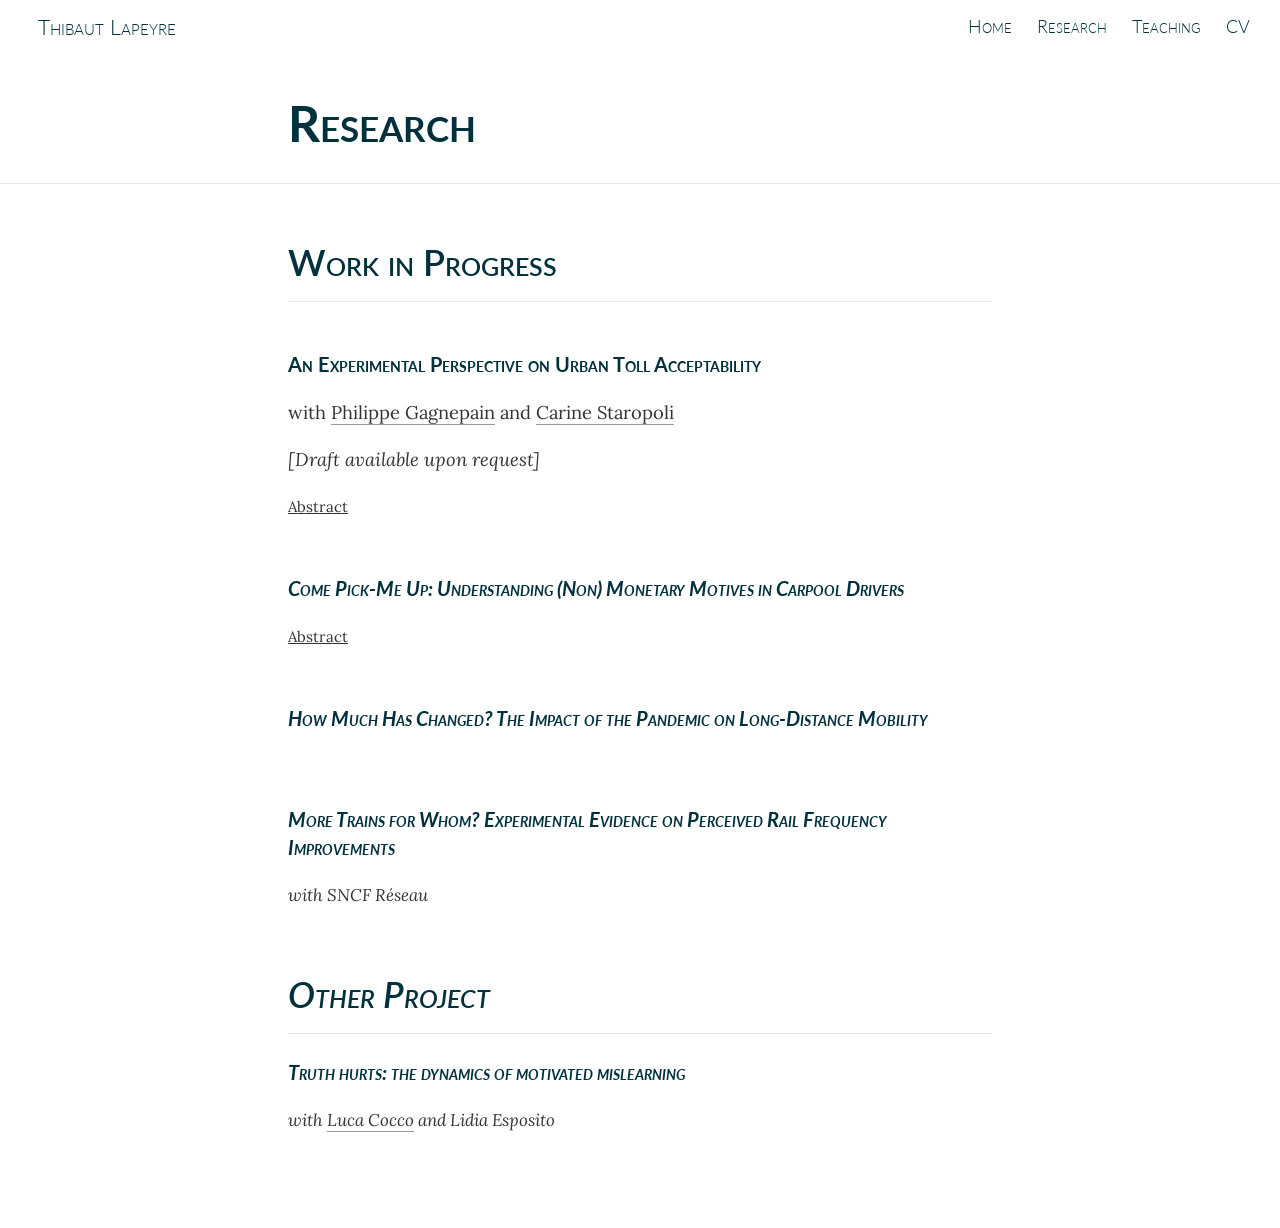
<file: docs/research.html>
<!DOCTYPE html>

<html xmlns="http://www.w3.org/1999/xhtml" lang="" xml:lang="">

<head>
  <meta charset="utf-8"/>
  <meta name="viewport" content="width=device-width, initial-scale=1"/>
  <meta http-equiv="X-UA-Compatible" content="IE=Edge,chrome=1"/>
  <meta name="generator" content="distill" />

  <style type="text/css">
  /* Hide doc at startup (prevent jankiness while JS renders/transforms) */
  body {
    visibility: hidden;
  }
  </style>

 <!--radix_placeholder_import_source-->
 <!--/radix_placeholder_import_source-->

<style type="text/css">code{white-space: pre;}</style>
<style type="text/css" data-origin="pandoc">
html { -webkit-text-size-adjust: 100%; }
pre > code.sourceCode { white-space: pre; position: relative; }
pre > code.sourceCode > span { display: inline-block; line-height: 1.25; }
pre > code.sourceCode > span:empty { height: 1.2em; }
.sourceCode { overflow: visible; }
code.sourceCode > span { color: inherit; text-decoration: inherit; }
div.sourceCode { margin: 1em 0; }
pre.sourceCode { margin: 0; }
@media screen {
div.sourceCode { overflow: auto; }
}
@media print {
pre > code.sourceCode { white-space: pre-wrap; }
pre > code.sourceCode > span { text-indent: -5em; padding-left: 5em; }
}
pre.numberSource code
  { counter-reset: source-line 0; }
pre.numberSource code > span
  { position: relative; left: -4em; counter-increment: source-line; }
pre.numberSource code > span > a:first-child::before
  { content: counter(source-line);
    position: relative; left: -1em; text-align: right; vertical-align: baseline;
    border: none; display: inline-block;
    -webkit-touch-callout: none; -webkit-user-select: none;
    -khtml-user-select: none; -moz-user-select: none;
    -ms-user-select: none; user-select: none;
    padding: 0 4px; width: 4em;
    color: #aaaaaa;
  }
pre.numberSource { margin-left: 3em; border-left: 1px solid #aaaaaa;  padding-left: 4px; }
div.sourceCode
  { color: #00769e; background-color: #f1f3f5; }
@media screen {
pre > code.sourceCode > span > a:first-child::before { text-decoration: underline; }
}
code span { color: #00769e; } /* Normal */
code span.al { color: #ad0000; } /* Alert */
code span.an { color: #5e5e5e; } /* Annotation */
code span.at { color: #657422; } /* Attribute */
code span.bn { color: #ad0000; } /* BaseN */
code span.bu { } /* BuiltIn */
code span.cf { color: #00769e; } /* ControlFlow */
code span.ch { color: #20794d; } /* Char */
code span.cn { color: #8f5902; } /* Constant */
code span.co { color: #5e5e5e; } /* Comment */
code span.cv { color: #5e5e5e; font-style: italic; } /* CommentVar */
code span.do { color: #5e5e5e; font-style: italic; } /* Documentation */
code span.dt { color: #ad0000; } /* DataType */
code span.dv { color: #ad0000; } /* DecVal */
code span.er { color: #ad0000; } /* Error */
code span.ex { } /* Extension */
code span.fl { color: #ad0000; } /* Float */
code span.fu { color: #4758ab; } /* Function */
code span.im { } /* Import */
code span.in { color: #5e5e5e; } /* Information */
code span.kw { color: #00769e; } /* Keyword */
code span.op { color: #5e5e5e; } /* Operator */
code span.ot { color: #00769e; } /* Other */
code span.pp { color: #ad0000; } /* Preprocessor */
code span.sc { color: #5e5e5e; } /* SpecialChar */
code span.ss { color: #20794d; } /* SpecialString */
code span.st { color: #20794d; } /* String */
code span.va { color: #111111; } /* Variable */
code span.vs { color: #20794d; } /* VerbatimString */
code span.wa { color: #5e5e5e; font-style: italic; } /* Warning */
</style>


  <!--radix_placeholder_meta_tags-->
  <title>Thibaut Lapeyre: Research</title>




  <!--  https://developers.facebook.com/docs/sharing/webmasters#markup -->
  <meta property="og:title" content="Thibaut Lapeyre: Research"/>
  <meta property="og:type" content="article"/>
  <meta property="og:locale" content="en_US"/>
  <meta property="og:site_name" content="Thibaut Lapeyre"/>

  <!--  https://dev.twitter.com/cards/types/summary -->
  <meta property="twitter:card" content="summary"/>
  <meta property="twitter:title" content="Thibaut Lapeyre: Research"/>

  <!--/radix_placeholder_meta_tags-->
  <!--radix_placeholder_rmarkdown_metadata-->

  <script type="text/json" id="radix-rmarkdown-metadata">
  {"type":"list","attributes":{"names":{"type":"character","attributes":{},"value":["title"]}},"value":[{"type":"character","attributes":{},"value":["Research"]}]}
  </script>
  <!--/radix_placeholder_rmarkdown_metadata-->
  <!--radix_placeholder_navigation_in_header-->
  <meta name="distill:offset" content=""/>

  <script type="application/javascript">

    window.headroom_prevent_pin = false;

    window.document.addEventListener("DOMContentLoaded", function (event) {

      // initialize headroom for banner
      var header = $('header').get(0);
      var headerHeight = header.offsetHeight;
      var headroom = new Headroom(header, {
        tolerance: 5,
        onPin : function() {
          if (window.headroom_prevent_pin) {
            window.headroom_prevent_pin = false;
            headroom.unpin();
          }
        }
      });
      headroom.init();
      if(window.location.hash)
        headroom.unpin();
      $(header).addClass('headroom--transition');

      // offset scroll location for banner on hash change
      // (see: https://github.com/WickyNilliams/headroom.js/issues/38)
      window.addEventListener("hashchange", function(event) {
        window.scrollTo(0, window.pageYOffset - (headerHeight + 25));
      });

      // responsive menu
      $('.distill-site-header').each(function(i, val) {
        var topnav = $(this);
        var toggle = topnav.find('.nav-toggle');
        toggle.on('click', function() {
          topnav.toggleClass('responsive');
        });
      });

      // nav dropdowns
      $('.nav-dropbtn').click(function(e) {
        $(this).next('.nav-dropdown-content').toggleClass('nav-dropdown-active');
        $(this).parent().siblings('.nav-dropdown')
           .children('.nav-dropdown-content').removeClass('nav-dropdown-active');
      });
      $("body").click(function(e){
        $('.nav-dropdown-content').removeClass('nav-dropdown-active');
      });
      $(".nav-dropdown").click(function(e){
        e.stopPropagation();
      });
    });
  </script>

  <style type="text/css">

  /* Theme (user-documented overrideables for nav appearance) */

  .distill-site-nav {
    color: rgba(255, 255, 255, 0.8);
    background-color: #0F2E3D;
    font-size: 15px;
    font-weight: 300;
  }

  .distill-site-nav a {
    color: inherit;
    text-decoration: none;
  }

  .distill-site-nav a:hover {
    color: white;
  }

  @media print {
    .distill-site-nav {
      display: none;
    }
  }

  .distill-site-header {

  }

  .distill-site-footer {

  }


  /* Site Header */

  .distill-site-header {
    width: 100%;
    box-sizing: border-box;
    z-index: 3;
  }

  .distill-site-header .nav-left {
    display: inline-block;
    margin-left: 8px;
  }

  @media screen and (max-width: 768px) {
    .distill-site-header .nav-left {
      margin-left: 0;
    }
  }


  .distill-site-header .nav-right {
    float: right;
    margin-right: 8px;
  }

  .distill-site-header a,
  .distill-site-header .title {
    display: inline-block;
    text-align: center;
    padding: 14px 10px 14px 10px;
  }

  .distill-site-header .title {
    font-size: 18px;
    min-width: 150px;
  }

  .distill-site-header .logo {
    padding: 0;
  }

  .distill-site-header .logo img {
    display: none;
    max-height: 20px;
    width: auto;
    margin-bottom: -4px;
  }

  .distill-site-header .nav-image img {
    max-height: 18px;
    width: auto;
    display: inline-block;
    margin-bottom: -3px;
  }



  @media screen and (min-width: 1000px) {
    .distill-site-header .logo img {
      display: inline-block;
    }
    .distill-site-header .nav-left {
      margin-left: 20px;
    }
    .distill-site-header .nav-right {
      margin-right: 20px;
    }
    .distill-site-header .title {
      padding-left: 12px;
    }
  }


  .distill-site-header .nav-toggle {
    display: none;
  }

  .nav-dropdown {
    display: inline-block;
    position: relative;
  }

  .nav-dropdown .nav-dropbtn {
    border: none;
    outline: none;
    color: rgba(255, 255, 255, 0.8);
    padding: 16px 10px;
    background-color: transparent;
    font-family: inherit;
    font-size: inherit;
    font-weight: inherit;
    margin: 0;
    margin-top: 1px;
    z-index: 2;
  }

  .nav-dropdown-content {
    display: none;
    position: absolute;
    background-color: white;
    min-width: 200px;
    border: 1px solid rgba(0,0,0,0.15);
    border-radius: 4px;
    box-shadow: 0px 8px 16px 0px rgba(0,0,0,0.1);
    z-index: 1;
    margin-top: 2px;
    white-space: nowrap;
    padding-top: 4px;
    padding-bottom: 4px;
  }

  .nav-dropdown-content hr {
    margin-top: 4px;
    margin-bottom: 4px;
    border: none;
    border-bottom: 1px solid rgba(0, 0, 0, 0.1);
  }

  .nav-dropdown-active {
    display: block;
  }

  .nav-dropdown-content a, .nav-dropdown-content .nav-dropdown-header {
    color: black;
    padding: 6px 24px;
    text-decoration: none;
    display: block;
    text-align: left;
  }

  .nav-dropdown-content .nav-dropdown-header {
    display: block;
    padding: 5px 24px;
    padding-bottom: 0;
    text-transform: uppercase;
    font-size: 14px;
    color: #999999;
    white-space: nowrap;
  }

  .nav-dropdown:hover .nav-dropbtn {
    color: white;
  }

  .nav-dropdown-content a:hover {
    background-color: #ddd;
    color: black;
  }

  .nav-right .nav-dropdown-content {
    margin-left: -45%;
    right: 0;
  }

  @media screen and (max-width: 768px) {
    .distill-site-header a, .distill-site-header .nav-dropdown  {display: none;}
    .distill-site-header a.nav-toggle {
      float: right;
      display: block;
    }
    .distill-site-header .title {
      margin-left: 0;
    }
    .distill-site-header .nav-right {
      margin-right: 0;
    }
    .distill-site-header {
      overflow: hidden;
    }
    .nav-right .nav-dropdown-content {
      margin-left: 0;
    }
  }


  @media screen and (max-width: 768px) {
    .distill-site-header.responsive {position: relative; min-height: 500px; }
    .distill-site-header.responsive a.nav-toggle {
      position: absolute;
      right: 0;
      top: 0;
    }
    .distill-site-header.responsive a,
    .distill-site-header.responsive .nav-dropdown {
      display: block;
      text-align: left;
    }
    .distill-site-header.responsive .nav-left,
    .distill-site-header.responsive .nav-right {
      width: 100%;
    }
    .distill-site-header.responsive .nav-dropdown {float: none;}
    .distill-site-header.responsive .nav-dropdown-content {position: relative;}
    .distill-site-header.responsive .nav-dropdown .nav-dropbtn {
      display: block;
      width: 100%;
      text-align: left;
    }
  }

  /* Site Footer */

  .distill-site-footer {
    width: 100%;
    overflow: hidden;
    box-sizing: border-box;
    z-index: 3;
    margin-top: 30px;
    padding-top: 30px;
    padding-bottom: 30px;
    text-align: center;
  }

  /* Headroom */

  d-title {
    padding-top: 6rem;
  }

  @media print {
    d-title {
      padding-top: 4rem;
    }
  }

  .headroom {
    z-index: 1000;
    position: fixed;
    top: 0;
    left: 0;
    right: 0;
  }

  .headroom--transition {
    transition: all .4s ease-in-out;
  }

  .headroom--unpinned {
    top: -100px;
  }

  .headroom--pinned {
    top: 0;
  }

  /* adjust viewport for navbar height */
  /* helps vertically center bootstrap (non-distill) content */
  .min-vh-100 {
    min-height: calc(100vh - 100px) !important;
  }

  </style>

  <script src="site_libs/jquery-3.6.0/jquery-3.6.0.min.js"></script>
  <link href="site_libs/font-awesome-6.5.2/css/all.min.css" rel="stylesheet"/>
  <link href="site_libs/font-awesome-6.5.2/css/v4-shims.min.css" rel="stylesheet"/>
  <script src="site_libs/headroom-0.9.4/headroom.min.js"></script>
  <!--/radix_placeholder_navigation_in_header-->
  <!--radix_placeholder_distill-->

  <style type="text/css">

  body {
    background-color: white;
  }

  .pandoc-table {
    width: 100%;
  }

  .pandoc-table>caption {
    margin-bottom: 10px;
  }

  .pandoc-table th:not([align]) {
    text-align: left;
  }

  .pagedtable-footer {
    font-size: 15px;
  }

  d-byline .byline {
    grid-template-columns: 2fr 2fr;
  }

  d-byline .byline h3 {
    margin-block-start: 1.5em;
  }

  d-byline .byline .authors-affiliations h3 {
    margin-block-start: 0.5em;
  }

  .authors-affiliations .orcid-id {
    width: 16px;
    height:16px;
    margin-left: 4px;
    margin-right: 4px;
    vertical-align: middle;
    padding-bottom: 2px;
  }

  d-title .dt-tags {
    margin-top: 1em;
    grid-column: text;
  }

  .dt-tags .dt-tag {
    text-decoration: none;
    display: inline-block;
    color: rgba(0,0,0,0.6);
    padding: 0em 0.4em;
    margin-right: 0.5em;
    margin-bottom: 0.4em;
    font-size: 70%;
    border: 1px solid rgba(0,0,0,0.2);
    border-radius: 3px;
    text-transform: uppercase;
    font-weight: 500;
  }

  d-article table.gt_table td,
  d-article table.gt_table th {
    border-bottom: none;
    font-size: 100%;
  }

  .html-widget {
    margin-bottom: 2.0em;
  }

  .l-screen-inset {
    padding-right: 16px;
  }

  .l-screen .caption {
    margin-left: 10px;
  }

  .shaded {
    background: rgb(247, 247, 247);
    padding-top: 20px;
    padding-bottom: 20px;
    border-top: 1px solid rgba(0, 0, 0, 0.1);
    border-bottom: 1px solid rgba(0, 0, 0, 0.1);
  }

  .shaded .html-widget {
    margin-bottom: 0;
    border: 1px solid rgba(0, 0, 0, 0.1);
  }

  .shaded .shaded-content {
    background: white;
  }

  .text-output {
    margin-top: 0;
    line-height: 1.5em;
  }

  .hidden {
    display: none !important;
  }

  hr.section-separator {
    border: none;
    border-top: 1px solid rgba(0, 0, 0, 0.1);
    margin: 0px;
  }


  d-byline {
    border-top: none;
  }

  d-article {
    padding-top: 2.5rem;
    padding-bottom: 30px;
    border-top: none;
  }

  d-appendix {
    padding-top: 30px;
  }

  d-article>p>img {
    width: 100%;
  }

  d-article h2 {
    margin: 1rem 0 1.5rem 0;
  }

  d-article h3 {
    margin-top: 1.5rem;
  }

  d-article iframe {
    border: 1px solid rgba(0, 0, 0, 0.1);
    margin-bottom: 2.0em;
    width: 100%;
  }

  /* Tweak code blocks */

  d-article div.sourceCode code,
  d-article pre code {
    font-family: Consolas, Monaco, 'Andale Mono', 'Ubuntu Mono', monospace;
  }

  d-article pre,
  d-article div.sourceCode,
  d-article div.sourceCode pre {
    overflow: auto;
  }

  d-article div.sourceCode {
    background-color: white;
  }

  d-article div.sourceCode pre {
    padding-left: 10px;
    font-size: 12px;
    border-left: 2px solid rgba(0,0,0,0.1);
  }

  d-article pre {
    font-size: 12px;
    color: black;
    background: none;
    margin-top: 0;
    text-align: left;
    white-space: pre;
    word-spacing: normal;
    word-break: normal;
    word-wrap: normal;
    line-height: 1.5;

    -moz-tab-size: 4;
    -o-tab-size: 4;
    tab-size: 4;

    -webkit-hyphens: none;
    -moz-hyphens: none;
    -ms-hyphens: none;
    hyphens: none;
  }

  d-article pre a {
    border-bottom: none;
  }

  d-article pre a:hover {
    border-bottom: none;
    text-decoration: underline;
  }

  d-article details {
    grid-column: text;
    margin-bottom: 0.8em;
  }

  @media(min-width: 768px) {

  d-article pre,
  d-article div.sourceCode,
  d-article div.sourceCode pre {
    overflow: visible !important;
  }

  d-article div.sourceCode pre {
    padding-left: 18px;
    font-size: 14px;
  }

  /* tweak for Pandoc numbered line within distill */
  d-article pre.numberSource code > span {
      left: -2em;
  }

  d-article pre {
    font-size: 14px;
  }

  }

  figure img.external {
    background: white;
    border: 1px solid rgba(0, 0, 0, 0.1);
    box-shadow: 0 1px 8px rgba(0, 0, 0, 0.1);
    padding: 18px;
    box-sizing: border-box;
  }

  /* CSS for d-contents */

  .d-contents {
    grid-column: text;
    color: rgba(0,0,0,0.8);
    font-size: 0.9em;
    padding-bottom: 1em;
    margin-bottom: 1em;
    padding-bottom: 0.5em;
    margin-bottom: 1em;
    padding-left: 0.25em;
    justify-self: start;
  }

  @media(min-width: 1000px) {
    .d-contents.d-contents-float {
      height: 0;
      grid-column-start: 1;
      grid-column-end: 4;
      justify-self: center;
      padding-right: 3em;
      padding-left: 2em;
    }
  }

  .d-contents nav h3 {
    font-size: 18px;
    margin-top: 0;
    margin-bottom: 1em;
  }

  .d-contents li {
    list-style-type: none
  }

  .d-contents nav > ul {
    padding-left: 0;
  }

  .d-contents ul {
    padding-left: 1em
  }

  .d-contents nav ul li {
    margin-top: 0.6em;
    margin-bottom: 0.2em;
  }

  .d-contents nav a {
    font-size: 13px;
    border-bottom: none;
    text-decoration: none
    color: rgba(0, 0, 0, 0.8);
  }

  .d-contents nav a:hover {
    text-decoration: underline solid rgba(0, 0, 0, 0.6)
  }

  .d-contents nav > ul > li > a {
    font-weight: 600;
  }

  .d-contents nav > ul > li > ul {
    font-weight: inherit;
  }

  .d-contents nav > ul > li > ul > li {
    margin-top: 0.2em;
  }


  .d-contents nav ul {
    margin-top: 0;
    margin-bottom: 0.25em;
  }

  .d-article-with-toc h2:nth-child(2) {
    margin-top: 0;
  }


  /* Figure */

  .figure {
    position: relative;
    margin-bottom: 2.5em;
    margin-top: 1.5em;
  }

  .figure .caption {
    color: rgba(0, 0, 0, 0.6);
    font-size: 12px;
    line-height: 1.5em;
  }

  .figure img.external {
    background: white;
    border: 1px solid rgba(0, 0, 0, 0.1);
    box-shadow: 0 1px 8px rgba(0, 0, 0, 0.1);
    padding: 18px;
    box-sizing: border-box;
  }

  .figure .caption a {
    color: rgba(0, 0, 0, 0.6);
  }

  .figure .caption b,
  .figure .caption strong, {
    font-weight: 600;
    color: rgba(0, 0, 0, 1.0);
  }

  /* Citations */

  d-article .citation {
    color: inherit;
    cursor: inherit;
  }

  div.hanging-indent{
    margin-left: 1em; text-indent: -1em;
  }

  /* Citation hover box */

  .tippy-box[data-theme~=light-border] {
    background-color: rgba(250, 250, 250, 0.95);
  }

  .tippy-content > p {
    margin-bottom: 0;
    padding: 2px;
  }


  /* Tweak 1000px media break to show more text */

  @media(min-width: 1000px) {
    .base-grid,
    distill-header,
    d-title,
    d-abstract,
    d-article,
    d-appendix,
    distill-appendix,
    d-byline,
    d-footnote-list,
    d-citation-list,
    distill-footer {
      grid-template-columns: [screen-start] 1fr [page-start kicker-start] 80px [middle-start] 50px [text-start kicker-end] 65px 65px 65px 65px 65px 65px 65px 65px [text-end gutter-start] 65px [middle-end] 65px [page-end gutter-end] 1fr [screen-end];
      grid-column-gap: 16px;
    }

    .grid {
      grid-column-gap: 16px;
    }

    d-article {
      font-size: 1.06rem;
      line-height: 1.7em;
    }
    figure .caption, .figure .caption, figure figcaption {
      font-size: 13px;
    }
  }

  @media(min-width: 1180px) {
    .base-grid,
    distill-header,
    d-title,
    d-abstract,
    d-article,
    d-appendix,
    distill-appendix,
    d-byline,
    d-footnote-list,
    d-citation-list,
    distill-footer {
      grid-template-columns: [screen-start] 1fr [page-start kicker-start] 60px [middle-start] 60px [text-start kicker-end] 60px 60px 60px 60px 60px 60px 60px 60px [text-end gutter-start] 60px [middle-end] 60px [page-end gutter-end] 1fr [screen-end];
      grid-column-gap: 32px;
    }

    .grid {
      grid-column-gap: 32px;
    }
  }


  /* Get the citation styles for the appendix (not auto-injected on render since
     we do our own rendering of the citation appendix) */

  d-appendix .citation-appendix,
  .d-appendix .citation-appendix {
    font-size: 11px;
    line-height: 15px;
    border-left: 1px solid rgba(0, 0, 0, 0.1);
    padding-left: 18px;
    border: 1px solid rgba(0,0,0,0.1);
    background: rgba(0, 0, 0, 0.02);
    padding: 10px 18px;
    border-radius: 3px;
    color: rgba(150, 150, 150, 1);
    overflow: hidden;
    margin-top: -12px;
    white-space: pre-wrap;
    word-wrap: break-word;
  }

  /* Include appendix styles here so they can be overridden */

  d-appendix {
    contain: layout style;
    font-size: 0.8em;
    line-height: 1.7em;
    margin-top: 60px;
    margin-bottom: 0;
    border-top: 1px solid rgba(0, 0, 0, 0.1);
    color: rgba(0,0,0,0.5);
    padding-top: 60px;
    padding-bottom: 48px;
  }

  d-appendix h3 {
    grid-column: page-start / text-start;
    font-size: 15px;
    font-weight: 500;
    margin-top: 1em;
    margin-bottom: 0;
    color: rgba(0,0,0,0.65);
  }

  d-appendix h3 + * {
    margin-top: 1em;
  }

  d-appendix ol {
    padding: 0 0 0 15px;
  }

  @media (min-width: 768px) {
    d-appendix ol {
      padding: 0 0 0 30px;
      margin-left: -30px;
    }
  }

  d-appendix li {
    margin-bottom: 1em;
  }

  d-appendix a {
    color: rgba(0, 0, 0, 0.6);
  }

  d-appendix > * {
    grid-column: text;
  }

  d-appendix > d-footnote-list,
  d-appendix > d-citation-list,
  d-appendix > distill-appendix {
    grid-column: screen;
  }

  /* Include footnote styles here so they can be overridden */

  d-footnote-list {
    contain: layout style;
  }

  d-footnote-list > * {
    grid-column: text;
  }

  d-footnote-list a.footnote-backlink {
    color: rgba(0,0,0,0.3);
    padding-left: 0.5em;
  }



  /* Anchor.js */

  .anchorjs-link {
    /*transition: all .25s linear; */
    text-decoration: none;
    border-bottom: none;
  }
  *:hover > .anchorjs-link {
    margin-left: -1.125em !important;
    text-decoration: none;
    border-bottom: none;
  }

  /* Social footer */

  .social_footer {
    margin-top: 30px;
    margin-bottom: 0;
    color: rgba(0,0,0,0.67);
  }

  .disqus-comments {
    margin-right: 30px;
  }

  .disqus-comment-count {
    border-bottom: 1px solid rgba(0, 0, 0, 0.4);
    cursor: pointer;
  }

  #disqus_thread {
    margin-top: 30px;
  }

  .article-sharing a {
    border-bottom: none;
    margin-right: 8px;
  }

  .article-sharing a:hover {
    border-bottom: none;
  }

  .sidebar-section.subscribe {
    font-size: 12px;
    line-height: 1.6em;
  }

  .subscribe p {
    margin-bottom: 0.5em;
  }


  .article-footer .subscribe {
    font-size: 15px;
    margin-top: 45px;
  }


  .sidebar-section.custom {
    font-size: 12px;
    line-height: 1.6em;
  }

  .custom p {
    margin-bottom: 0.5em;
  }

  /* Styles for listing layout (hide title) */
  .layout-listing d-title, .layout-listing .d-title {
    display: none;
  }

  /* Styles for posts lists (not auto-injected) */


  .posts-with-sidebar {
    padding-left: 45px;
    padding-right: 45px;
  }

  .posts-list .description h2,
  .posts-list .description p {
    font-family: -apple-system, BlinkMacSystemFont, "Segoe UI", Roboto, Oxygen, Ubuntu, Cantarell, "Fira Sans", "Droid Sans", "Helvetica Neue", Arial, sans-serif;
  }

  .posts-list .description h2 {
    font-weight: 700;
    border-bottom: none;
    padding-bottom: 0;
  }

  .posts-list h2.post-tag {
    border-bottom: 1px solid rgba(0, 0, 0, 0.2);
    padding-bottom: 12px;
  }
  .posts-list {
    margin-top: 60px;
    margin-bottom: 24px;
  }

  .posts-list .post-preview {
    text-decoration: none;
    overflow: hidden;
    display: block;
    border-bottom: 1px solid rgba(0, 0, 0, 0.1);
    padding: 24px 0;
  }

  .post-preview-last {
    border-bottom: none !important;
  }

  .posts-list .posts-list-caption {
    grid-column: screen;
    font-weight: 400;
  }

  .posts-list .post-preview h2 {
    margin: 0 0 6px 0;
    line-height: 1.2em;
    font-style: normal;
    font-size: 24px;
  }

  .posts-list .post-preview p {
    margin: 0 0 12px 0;
    line-height: 1.4em;
    font-size: 16px;
  }

  .posts-list .post-preview .thumbnail {
    box-sizing: border-box;
    margin-bottom: 24px;
    position: relative;
    max-width: 500px;
  }
  .posts-list .post-preview img {
    width: 100%;
    display: block;
  }

  .posts-list .metadata {
    font-size: 12px;
    line-height: 1.4em;
    margin-bottom: 18px;
  }

  .posts-list .metadata > * {
    display: inline-block;
  }

  .posts-list .metadata .publishedDate {
    margin-right: 2em;
  }

  .posts-list .metadata .dt-authors {
    display: block;
    margin-top: 0.3em;
    margin-right: 2em;
  }

  .posts-list .dt-tags {
    display: block;
    line-height: 1em;
  }

  .posts-list .dt-tags .dt-tag {
    display: inline-block;
    color: rgba(0,0,0,0.6);
    padding: 0.3em 0.4em;
    margin-right: 0.2em;
    margin-bottom: 0.4em;
    font-size: 60%;
    border: 1px solid rgba(0,0,0,0.2);
    border-radius: 3px;
    text-transform: uppercase;
    font-weight: 500;
  }

  .posts-list img {
    opacity: 1;
  }

  .posts-list img[data-src] {
    opacity: 0;
  }

  .posts-more {
    clear: both;
  }


  .posts-sidebar {
    font-size: 16px;
  }

  .posts-sidebar h3 {
    font-size: 16px;
    margin-top: 0;
    margin-bottom: 0.5em;
    font-weight: 400;
    text-transform: uppercase;
  }

  .sidebar-section {
    margin-bottom: 30px;
  }

  .categories ul {
    list-style-type: none;
    margin: 0;
    padding: 0;
  }

  .categories li {
    color: rgba(0, 0, 0, 0.8);
    margin-bottom: 0;
  }

  .categories li>a {
    border-bottom: none;
  }

  .categories li>a:hover {
    border-bottom: 1px solid rgba(0, 0, 0, 0.4);
  }

  .categories .active {
    font-weight: 600;
  }

  .categories .category-count {
    color: rgba(0, 0, 0, 0.4);
  }


  @media(min-width: 768px) {
    .posts-list .post-preview h2 {
      font-size: 26px;
    }
    .posts-list .post-preview .thumbnail {
      float: right;
      width: 30%;
      margin-bottom: 0;
    }
    .posts-list .post-preview .description {
      float: left;
      width: 45%;
    }
    .posts-list .post-preview .metadata {
      float: left;
      width: 20%;
      margin-top: 8px;
    }
    .posts-list .post-preview p {
      margin: 0 0 12px 0;
      line-height: 1.5em;
      font-size: 16px;
    }
    .posts-with-sidebar .posts-list {
      float: left;
      width: 75%;
    }
    .posts-with-sidebar .posts-sidebar {
      float: right;
      width: 20%;
      margin-top: 60px;
      padding-top: 24px;
      padding-bottom: 24px;
    }
  }


  /* Improve display for browsers without grid (IE/Edge <= 15) */

  .downlevel {
    line-height: 1.6em;
    font-family: -apple-system, BlinkMacSystemFont, "Segoe UI", Roboto, Oxygen, Ubuntu, Cantarell, "Fira Sans", "Droid Sans", "Helvetica Neue", Arial, sans-serif;
    margin: 0;
  }

  .downlevel .d-title {
    padding-top: 6rem;
    padding-bottom: 1.5rem;
  }

  .downlevel .d-title h1 {
    font-size: 50px;
    font-weight: 700;
    line-height: 1.1em;
    margin: 0 0 0.5rem;
  }

  .downlevel .d-title p {
    font-weight: 300;
    font-size: 1.2rem;
    line-height: 1.55em;
    margin-top: 0;
  }

  .downlevel .d-byline {
    padding-top: 0.8em;
    padding-bottom: 0.8em;
    font-size: 0.8rem;
    line-height: 1.8em;
  }

  .downlevel .section-separator {
    border: none;
    border-top: 1px solid rgba(0, 0, 0, 0.1);
  }

  .downlevel .d-article {
    font-size: 1.06rem;
    line-height: 1.7em;
    padding-top: 1rem;
    padding-bottom: 2rem;
  }


  .downlevel .d-appendix {
    padding-left: 0;
    padding-right: 0;
    max-width: none;
    font-size: 0.8em;
    line-height: 1.7em;
    margin-bottom: 0;
    color: rgba(0,0,0,0.5);
    padding-top: 40px;
    padding-bottom: 48px;
  }

  .downlevel .footnotes ol {
    padding-left: 13px;
  }

  .downlevel .base-grid,
  .downlevel .distill-header,
  .downlevel .d-title,
  .downlevel .d-abstract,
  .downlevel .d-article,
  .downlevel .d-appendix,
  .downlevel .distill-appendix,
  .downlevel .d-byline,
  .downlevel .d-footnote-list,
  .downlevel .d-citation-list,
  .downlevel .distill-footer,
  .downlevel .appendix-bottom,
  .downlevel .posts-container {
    padding-left: 40px;
    padding-right: 40px;
  }

  @media(min-width: 768px) {
    .downlevel .base-grid,
    .downlevel .distill-header,
    .downlevel .d-title,
    .downlevel .d-abstract,
    .downlevel .d-article,
    .downlevel .d-appendix,
    .downlevel .distill-appendix,
    .downlevel .d-byline,
    .downlevel .d-footnote-list,
    .downlevel .d-citation-list,
    .downlevel .distill-footer,
    .downlevel .appendix-bottom,
    .downlevel .posts-container {
    padding-left: 150px;
    padding-right: 150px;
    max-width: 900px;
  }
  }

  .downlevel pre code {
    display: block;
    border-left: 2px solid rgba(0, 0, 0, .1);
    padding: 0 0 0 20px;
    font-size: 14px;
  }

  .downlevel code, .downlevel pre {
    color: black;
    background: none;
    font-family: Consolas, Monaco, 'Andale Mono', 'Ubuntu Mono', monospace;
    text-align: left;
    white-space: pre;
    word-spacing: normal;
    word-break: normal;
    word-wrap: normal;
    line-height: 1.5;

    -moz-tab-size: 4;
    -o-tab-size: 4;
    tab-size: 4;

    -webkit-hyphens: none;
    -moz-hyphens: none;
    -ms-hyphens: none;
    hyphens: none;
  }

  .downlevel .posts-list .post-preview {
    color: inherit;
  }



  </style>

  <script type="application/javascript">

  function is_downlevel_browser() {
    if (bowser.isUnsupportedBrowser({ msie: "12", msedge: "16"},
                                   window.navigator.userAgent)) {
      return true;
    } else {
      return window.load_distill_framework === undefined;
    }
  }

  // show body when load is complete
  function on_load_complete() {

    // add anchors
    if (window.anchors) {
      window.anchors.options.placement = 'left';
      window.anchors.add('d-article > h2, d-article > h3, d-article > h4, d-article > h5');
    }


    // set body to visible
    document.body.style.visibility = 'visible';

    // force redraw for leaflet widgets
    if (window.HTMLWidgets) {
      var maps = window.HTMLWidgets.findAll(".leaflet");
      $.each(maps, function(i, el) {
        var map = this.getMap();
        map.invalidateSize();
        map.eachLayer(function(layer) {
          if (layer instanceof L.TileLayer)
            layer.redraw();
        });
      });
    }

    // trigger 'shown' so htmlwidgets resize
    $('d-article').trigger('shown');
  }

  function init_distill() {

    init_common();

    // create front matter
    var front_matter = $('<d-front-matter></d-front-matter>');
    $('#distill-front-matter').wrap(front_matter);

    // create d-title
    $('.d-title').changeElementType('d-title');

    // separator
    var separator = '<hr class="section-separator" style="clear: both"/>';
    // prepend separator above appendix
    $('.d-byline').before(separator);
    $('.d-article').before(separator);

    // create d-byline
    var byline = $('<d-byline></d-byline>');
    $('.d-byline').replaceWith(byline);

    // create d-article
    var article = $('<d-article></d-article>');
    $('.d-article').wrap(article).children().unwrap();

    // move posts container into article
    $('.posts-container').appendTo($('d-article'));

    // create d-appendix
    $('.d-appendix').changeElementType('d-appendix');

    // flag indicating that we have appendix items
    var appendix = $('.appendix-bottom').children('h3').length > 0;

    // replace footnotes with <d-footnote>
    $('.footnote-ref').each(function(i, val) {
      appendix = true;
      var href = $(this).attr('href');
      var id = href.replace('#', '');
      var fn = $('#' + id);
      var fn_p = $('#' + id + '>p');
      fn_p.find('.footnote-back').remove();
      var text = fn_p.html();
      var dtfn = $('<d-footnote></d-footnote>');
      dtfn.html(text);
      $(this).replaceWith(dtfn);
    });
    // remove footnotes
    $('.footnotes').remove();

    // move refs into #references-listing
    $('#references-listing').replaceWith($('#refs'));

    $('h1.appendix, h2.appendix').each(function(i, val) {
      $(this).changeElementType('h3');
    });
    $('h3.appendix').each(function(i, val) {
      var id = $(this).attr('id');
      $('.d-contents a[href="#' + id + '"]').parent().remove();
      appendix = true;
      $(this).nextUntil($('h1, h2, h3')).addBack().appendTo($('d-appendix'));
    });

    // show d-appendix if we have appendix content
    $("d-appendix").css('display', appendix ? 'grid' : 'none');

    // localize layout chunks to just output
    $('.layout-chunk').each(function(i, val) {

      // capture layout
      var layout = $(this).attr('data-layout');

      // apply layout to markdown level block elements
      var elements = $(this).children().not('details, div.sourceCode, pre, script');
      elements.each(function(i, el) {
        var layout_div = $('<div class="' + layout + '"></div>');
        if (layout_div.hasClass('shaded')) {
          var shaded_content = $('<div class="shaded-content"></div>');
          $(this).wrap(shaded_content);
          $(this).parent().wrap(layout_div);
        } else {
          $(this).wrap(layout_div);
        }
      });


      // unwrap the layout-chunk div
      $(this).children().unwrap();
    });

    // remove code block used to force  highlighting css
    $('.distill-force-highlighting-css').parent().remove();

    // remove empty line numbers inserted by pandoc when using a
    // custom syntax highlighting theme, except when numbering line
    // in code chunk
    $('pre:not(.numberLines) code.sourceCode a:empty').remove();

    // load distill framework
    load_distill_framework();

    // wait for window.distillRunlevel == 4 to do post processing
    function distill_post_process() {

      if (!window.distillRunlevel || window.distillRunlevel < 4)
        return;

      // hide author/affiliations entirely if we have no authors
      var front_matter = JSON.parse($("#distill-front-matter").html());
      var have_authors = front_matter.authors && front_matter.authors.length > 0;
      if (!have_authors)
        $('d-byline').addClass('hidden');

      // article with toc class
      $('.d-contents').parent().addClass('d-article-with-toc');

      // strip links that point to #
      $('.authors-affiliations').find('a[href="#"]').removeAttr('href');

      // add orcid ids
      $('.authors-affiliations').find('.author').each(function(i, el) {
        var orcid_id = front_matter.authors[i].orcidID;
        var author_name = front_matter.authors[i].author
        if (orcid_id) {
          var a = $('<a></a>');
          a.attr('href', 'https://orcid.org/' + orcid_id);
          var img = $('<img></img>');
          img.addClass('orcid-id');
          img.attr('alt', author_name ? 'ORCID ID for ' + author_name : 'ORCID ID');
          img.attr('src','[data-uri]');
          a.append(img);
          $(this).append(a);
        }
      });

      // hide elements of author/affiliations grid that have no value
      function hide_byline_column(caption) {
        $('d-byline').find('h3:contains("' + caption + '")').parent().css('visibility', 'hidden');
      }

      // affiliations
      var have_affiliations = false;
      for (var i = 0; i<front_matter.authors.length; ++i) {
        var author = front_matter.authors[i];
        if (author.affiliation !== "&nbsp;") {
          have_affiliations = true;
          break;
        }
      }
      if (!have_affiliations)
        $('d-byline').find('h3:contains("Affiliations")').css('visibility', 'hidden');

      // published date
      if (!front_matter.publishedDate)
        hide_byline_column("Published");

      // document object identifier
      var doi = $('d-byline').find('h3:contains("DOI")');
      var doi_p = doi.next().empty();
      if (!front_matter.doi) {
        // if we have a citation and valid citationText then link to that
        if ($('#citation').length > 0 && front_matter.citationText) {
          doi.html('Citation');
          $('<a href="#citation"></a>')
            .text(front_matter.citationText)
            .appendTo(doi_p);
        } else {
          hide_byline_column("DOI");
        }
      } else {
        $('<a></a>')
           .attr('href', "https://doi.org/" + front_matter.doi)
           .html(front_matter.doi)
           .appendTo(doi_p);
      }

       // change plural form of authors/affiliations
      if (front_matter.authors.length === 1) {
        var grid = $('.authors-affiliations');
        grid.children('h3:contains("Authors")').text('Author');
        grid.children('h3:contains("Affiliations")').text('Affiliation');
      }

      // remove d-appendix and d-footnote-list local styles
      $('d-appendix > style:first-child').remove();
      $('d-footnote-list > style:first-child').remove();

      // move appendix-bottom entries to the bottom
      $('.appendix-bottom').appendTo('d-appendix').children().unwrap();
      $('.appendix-bottom').remove();

      // hoverable references
      $('span.citation[data-cites]').each(function() {
        const citeChild = $(this).children()[0]
        // Do not process if @xyz has been used without escaping and without bibliography activated
        // https://github.com/rstudio/distill/issues/466
        if (citeChild === undefined) return true

        if (citeChild.nodeName == "D-FOOTNOTE") {
          var fn = citeChild
          $(this).html(fn.shadowRoot.querySelector("sup"))
          $(this).id = fn.id
          fn.remove()
        }
        var refs = $(this).attr('data-cites').split(" ");
        var refHtml = refs.map(function(ref) {
          // Could use CSS.escape too here, we insure backward compatibility in navigator
          return "<p>" + $('div[id="ref-' + ref + '"]').html() + "</p>";
        }).join("\n");
        window.tippy(this, {
          allowHTML: true,
          content: refHtml,
          maxWidth: 500,
          interactive: true,
          interactiveBorder: 10,
          theme: 'light-border',
          placement: 'bottom-start'
        });
      });

      // fix footnotes in tables (#411)
      // replacing broken distill.pub feature
      $('table d-footnote').each(function() {
        // we replace internal showAtNode methode which is triggered when hovering a footnote
        this.hoverBox.showAtNode = function(node) {
          // ported from https://github.com/distillpub/template/pull/105/files
          calcOffset = function(elem) {
              let x = elem.offsetLeft;
              let y = elem.offsetTop;
              // Traverse upwards until an `absolute` element is found or `elem`
              // becomes null.
              while (elem = elem.offsetParent && elem.style.position != 'absolute') {
                  x += elem.offsetLeft;
                  y += elem.offsetTop;
              }

              return { left: x, top: y };
          }
          // https://developer.mozilla.org/en-US/docs/Web/API/HTMLElement/offsetTop
          const bbox = node.getBoundingClientRect();
          const offset = calcOffset(node);
          this.show([offset.left + bbox.width, offset.top + bbox.height]);
        }
      })

      // clear polling timer
      clearInterval(tid);

      // show body now that everything is ready
      on_load_complete();
    }

    var tid = setInterval(distill_post_process, 50);
    distill_post_process();

  }

  function init_downlevel() {

    init_common();

     // insert hr after d-title
    $('.d-title').after($('<hr class="section-separator"/>'));

    // check if we have authors
    var front_matter = JSON.parse($("#distill-front-matter").html());
    var have_authors = front_matter.authors && front_matter.authors.length > 0;

    // manage byline/border
    if (!have_authors)
      $('.d-byline').remove();
    $('.d-byline').after($('<hr class="section-separator"/>'));
    $('.d-byline a').remove();

    // remove toc
    $('.d-contents').remove();

    // move appendix elements
    $('h1.appendix, h2.appendix').each(function(i, val) {
      $(this).changeElementType('h3');
    });
    $('h3.appendix').each(function(i, val) {
      $(this).nextUntil($('h1, h2, h3')).addBack().appendTo($('.d-appendix'));
    });


    // inject headers into references and footnotes
    var refs_header = $('<h3></h3>');
    refs_header.text('References');
    $('#refs').prepend(refs_header);

    var footnotes_header = $('<h3></h3');
    footnotes_header.text('Footnotes');
    $('.footnotes').children('hr').first().replaceWith(footnotes_header);

    // move appendix-bottom entries to the bottom
    $('.appendix-bottom').appendTo('.d-appendix').children().unwrap();
    $('.appendix-bottom').remove();

    // remove appendix if it's empty
    if ($('.d-appendix').children().length === 0)
      $('.d-appendix').remove();

    // prepend separator above appendix
    $('.d-appendix').before($('<hr class="section-separator" style="clear: both"/>'));

    // trim code
    $('pre>code').each(function(i, val) {
      $(this).html($.trim($(this).html()));
    });

    // move posts-container right before article
    $('.posts-container').insertBefore($('.d-article'));

    $('body').addClass('downlevel');

    on_load_complete();
  }


  function init_common() {

    // jquery plugin to change element types
    (function($) {
      $.fn.changeElementType = function(newType) {
        var attrs = {};

        $.each(this[0].attributes, function(idx, attr) {
          attrs[attr.nodeName] = attr.nodeValue;
        });

        this.replaceWith(function() {
          return $("<" + newType + "/>", attrs).append($(this).contents());
        });
      };
    })(jQuery);

    // prevent underline for linked images
    $('a > img').parent().css({'border-bottom' : 'none'});

    // mark non-body figures created by knitr chunks as 100% width
    $('.layout-chunk').each(function(i, val) {
      var figures = $(this).find('img, .html-widget');
      // ignore leaflet img layers (#106)
      figures = figures.filter(':not(img[class*="leaflet"])')
      if ($(this).attr('data-layout') !== "l-body") {
        figures.css('width', '100%');
      } else {
        figures.css('max-width', '100%');
        figures.filter("[width]").each(function(i, val) {
          var fig = $(this);
          fig.css('width', fig.attr('width') + 'px');
        });

      }
    });

    // auto-append index.html to post-preview links in file: protocol
    // and in rstudio ide preview
    $('.post-preview').each(function(i, val) {
      if (window.location.protocol === "file:")
        $(this).attr('href', $(this).attr('href') + "index.html");
    });

    // get rid of index.html references in header
    if (window.location.protocol !== "file:") {
      $('.distill-site-header a[href]').each(function(i,val) {
        $(this).attr('href', $(this).attr('href').replace(/^index[.]html/, "./"));
      });
    }

    // add class to pandoc style tables
    $('tr.header').parent('thead').parent('table').addClass('pandoc-table');
    $('.kable-table').children('table').addClass('pandoc-table');

    // add figcaption style to table captions
    $('caption').parent('table').addClass("figcaption");

    // initialize posts list
    if (window.init_posts_list)
      window.init_posts_list();

    // implmement disqus comment link
    $('.disqus-comment-count').click(function() {
      window.headroom_prevent_pin = true;
      $('#disqus_thread').toggleClass('hidden');
      if (!$('#disqus_thread').hasClass('hidden')) {
        var offset = $(this).offset();
        $(window).resize();
        $('html, body').animate({
          scrollTop: offset.top - 35
        });
      }
    });
  }

  document.addEventListener('DOMContentLoaded', function() {
    if (is_downlevel_browser())
      init_downlevel();
    else
      window.addEventListener('WebComponentsReady', init_distill);
  });

  </script>

  <style type="text/css">
  /* base variables */

  /* Edit the CSS properties in this file to create a custom
     Distill theme. Only edit values in the right column
     for each row; values shown are the CSS defaults.
     To return any property to the default,
     you may set its value to: unset
     All rows must end with a semi-colon.                      */

  /* Optional: embed custom fonts here with `@import`          */
  /* This must remain at the top of this file.                 */



  html {
    /*-- Main font sizes --*/
    --title-size:      50px;
    --body-size:       1.06rem;
    --code-size:       14px;
    --aside-size:      12px;
    --fig-cap-size:    13px;
    /*-- Main font colors --*/
    --title-color:     #000000;
    --header-color:    rgba(0, 0, 0, 0.8);
    --body-color:      rgba(0, 0, 0, 0.8);
    --aside-color:     rgba(0, 0, 0, 0.6);
    --fig-cap-color:   rgba(0, 0, 0, 0.6);
    /*-- Specify custom fonts ~~~ must be imported above   --*/
    --heading-font:    sans-serif;
    --mono-font:       monospace;
    --body-font:       sans-serif;
    --navbar-font:     sans-serif;  /* websites + blogs only */
  }

  /*-- ARTICLE METADATA --*/
  d-byline {
    --heading-size:    0.6rem;
    --heading-color:   rgba(0, 0, 0, 0.5);
    --body-size:       0.8rem;
    --body-color:      rgba(0, 0, 0, 0.8);
  }

  /*-- ARTICLE TABLE OF CONTENTS --*/
  .d-contents {
    --heading-size:    18px;
    --contents-size:   13px;
  }

  /*-- ARTICLE APPENDIX --*/
  d-appendix {
    --heading-size:    15px;
    --heading-color:   rgba(0, 0, 0, 0.65);
    --text-size:       0.8em;
    --text-color:      rgba(0, 0, 0, 0.5);
  }

  /*-- WEBSITE HEADER + FOOTER --*/
  /* These properties only apply to Distill sites and blogs  */

  .distill-site-header {
    --title-size:       18px;
    --text-color:       rgba(255, 255, 255, 0.8);
    --text-size:        15px;
    --hover-color:      white;
    --bkgd-color:       #0F2E3D;
  }

  .distill-site-footer {
    --text-color:       rgba(255, 255, 255, 0.8);
    --text-size:        15px;
    --hover-color:      white;
    --bkgd-color:       #0F2E3D;
  }

  /*-- Additional custom styles --*/
  /* Add any additional CSS rules below                      */
  </style>
  <style type="text/css">
  /* base variables */

  /* Edit the CSS properties in this file to create a custom
     Distill theme. Only edit values in the right column
     for each row; values shown are the CSS defaults.
     To return any property to the default,
     you may set its value to: unset
     All rows must end with a semi-colon.                      */

  /* Optional: embed custom fonts here with `@import`          */
  /* This must remain at the top of this file.                 */
  /* @import url('https://fonts.googleapis.com/css2?family=Cardo'); */
  @import url('https://fonts.googleapis.com/css2?family=Lora');
  @import url('https://fonts.googleapis.com/css2?family=Lato');


  html {
    /*-- Main font sizes --*/
    --title-size:      50px;
    --body-size:       1.15rem;
    --code-size:       14px;
    --aside-size:      12px;
    --fig-cap-size:    13px;
    /*-- Main font colors --*/
    --title-color:     rgba(0, 49, 60, 1);
    --header-color:    rgba(0, 49, 60, 1);
    --body-color:      rgba(0, 0, 0, 0.8);
    --aside-color:     rgba(0, 0, 0, 0.6);
    --fig-cap-color:   rgba(0, 0, 0, 0.6);
    --hover-color:     rgba(0, 49, 60, 0.4);
    /*-- Specify custom fonts ~~~ must be imported above   --*/
    --heading-font:    "Lato", serif;
    --body-font:       "Lora", serif;
    --navbar-font:     "Lato", serif;  /* websites + blogs only */
  }

  /*-- ARTICLE METADATA --*/
  d-byline {
    --heading-size:    0.6rem;
    --heading-color:   rgba(0, 0, 0, 0.5);
    --body-size:       0.9rem;
    --body-color:      rgba(0, 0, 0, 0.8);
  }

  /*-- ARTICLE TABLE OF CONTENTS --*/
  .d-contents {
    --heading-size:    18px;
    --contents-size:   13px;
  }

  /*-- ARTICLE APPENDIX --*/
  d-appendix {
    --heading-size:    15px;
    --heading-color:   rgba(0, 0, 0, 0.65);
    --text-size:       0.8em;
    --text-color:      rgba(0, 0, 0, 0.5);
  }

  /*-- WEBSITE HEADER + FOOTER --*/
  /* These properties only apply to Distill sites and blogs  */

  .distill-site-header {
    --font-family:      'Lora', serif;
    --title-size:       21px;
    --text-color:       rgba(0, 49, 60, 1);
    --text-size:        18px;
    --hover-color:      rgba(0, 49, 60, 0.4);
    --bkgd-color:       rgba(255, 255, 255, 0.8);
    font-variant: small-caps;
  }

  .distill-site-footer {
    --text-color:       rgba(10, 10, 10, 0.8);
    --text-size:        15px;
    --hover-color:      white;
    --bkgd-color:       rgba(240, 240, 240, 0.8); 
  }

  /*-- Additional custom styles --*/
  /* Add any additional CSS rules below                      */

  h1, h2, h3 {
    color: rgba(0, 49, 60, 1);
    font-variant: small-caps;
  }

  p {
    color: rgba(0, 0, 0, 0.8);
  }

  a {
  	color: rgba(0, 49, 60, 1);
  }

  a:hover {
  	color: rgba(0, 49, 60, 0.4);
  }

  /* Buttons on postcard */
  .btn-outline-dark {
      color: rgba(0, 49, 60, 1);
      border-color: rgba(0, 49, 60, 1);
  }

  .btn-outline-dark:hover {
      background-color: rgba(0, 49, 60, 1);
      color: white;
  }

  b, strong {
     color: rgba(0, 49, 60, 1);
  }

  /*body {
    background-color: rgba(249, 250, 247, 0.8);
  }*/

  .button_link {
    background: none!important;
    border: none;
    padding: 0!important;
    /*optional*/
    /*font-family: arial, sans-serif;*/
    /*input has OS specific font-family*/
    color: rgba(0, 0, 0, 0.8);
    text-decoration: underline;
    cursor: pointer;
    width: fit-content;
    font-size:15px;
    font-family: "Lora", serif;
  }

  /* Hide abstracts */
  #abstract {
  display: none;
  font-size:13px;
  }

  .postcard-image {
    width: 220px;    /* Increase or adjust as needed */
    height: auto;
    border-radius: 50%;  /* Optional: keeps it circular */
    margin-top: 20px;    /* Optional: add spacing */
  }</style>
  <style type="text/css">
  /* base style */

  /* FONT FAMILIES */

  :root {
    --heading-default: -apple-system, BlinkMacSystemFont, "Segoe UI", Roboto, Oxygen, Ubuntu, Cantarell, "Fira Sans", "Droid Sans", "Helvetica Neue", Arial, sans-serif;
    --mono-default: Consolas, Monaco, 'Andale Mono', 'Ubuntu Mono', monospace;
    --body-default: -apple-system, BlinkMacSystemFont, "Segoe UI", Roboto, Oxygen, Ubuntu, Cantarell, "Fira Sans", "Droid Sans", "Helvetica Neue", Arial, sans-serif;
  }

  body,
  .posts-list .post-preview p,
  .posts-list .description p {
    font-family: var(--body-font), var(--body-default);
  }

  h1, h2, h3, h4, h5, h6,
  .posts-list .post-preview h2,
  .posts-list .description h2 {
    font-family: var(--heading-font), var(--heading-default);
  }

  d-article div.sourceCode code,
  d-article pre code {
    font-family: var(--mono-font), var(--mono-default);
  }


  /*-- TITLE --*/
  d-title h1,
  .posts-list > h1 {
    color: var(--title-color, black);
  }

  d-title h1 {
    font-size: var(--title-size, 50px);
  }

  /*-- HEADERS --*/
  d-article h1,
  d-article h2,
  d-article h3,
  d-article h4,
  d-article h5,
  d-article h6 {
    color: var(--header-color, rgba(0, 0, 0, 0.8));
  }

  /*-- BODY --*/
  d-article > p,  /* only text inside of <p> tags */
  d-article > ul, /* lists */
  d-article > ol {
    color: var(--body-color, rgba(0, 0, 0, 0.8));
    font-size: var(--body-size, 1.06rem);
  }


  /*-- CODE --*/
  d-article div.sourceCode code,
  d-article pre code {
    font-size: var(--code-size, 14px);
  }

  /*-- ASIDE --*/
  d-article aside {
    font-size: var(--aside-size, 12px);
    color: var(--aside-color, rgba(0, 0, 0, 0.6));
  }

  /*-- FIGURE CAPTIONS --*/
  figure .caption,
  figure figcaption,
  .figure .caption {
    font-size: var(--fig-cap-size, 13px);
    color: var(--fig-cap-color, rgba(0, 0, 0, 0.6));
  }

  /*-- METADATA --*/
  d-byline h3 {
    font-size: var(--heading-size, 0.6rem);
    color: var(--heading-color, rgba(0, 0, 0, 0.5));
  }

  d-byline {
    font-size: var(--body-size, 0.8rem);
    color: var(--body-color, rgba(0, 0, 0, 0.8));
  }

  d-byline a,
  d-article d-byline a {
    color: var(--body-color, rgba(0, 0, 0, 0.8));
  }

  /*-- TABLE OF CONTENTS --*/
  .d-contents nav h3 {
    font-size: var(--heading-size, 18px);
  }

  .d-contents nav a {
    font-size: var(--contents-size, 13px);
  }

  /*-- APPENDIX --*/
  d-appendix h3 {
    font-size: var(--heading-size, 15px);
    color: var(--heading-color, rgba(0, 0, 0, 0.65));
  }

  d-appendix {
    font-size: var(--text-size, 0.8em);
    color: var(--text-color, rgba(0, 0, 0, 0.5));
  }

  d-appendix d-footnote-list a.footnote-backlink {
    color: var(--text-color, rgba(0, 0, 0, 0.5));
  }

  /*-- WEBSITE HEADER + FOOTER --*/
  .distill-site-header .title {
    font-size: var(--title-size, 18px);
    font-family: var(--navbar-font), var(--heading-default);
  }

  .distill-site-header a,
  .nav-dropdown .nav-dropbtn {
    font-family: var(--navbar-font), var(--heading-default);
  }

  .nav-dropdown .nav-dropbtn {
    color: var(--text-color, rgba(255, 255, 255, 0.8));
    font-size: var(--text-size, 15px);
  }

  .distill-site-header a:hover,
  .nav-dropdown:hover .nav-dropbtn {
    color: var(--hover-color, white);
  }

  .distill-site-header {
    font-size: var(--text-size, 15px);
    color: var(--text-color, rgba(255, 255, 255, 0.8));
    background-color: var(--bkgd-color, #0F2E3D);
  }

  .distill-site-footer {
    font-size: var(--text-size, 15px);
    color: var(--text-color, rgba(255, 255, 255, 0.8));
    background-color: var(--bkgd-color, #0F2E3D);
  }

  .distill-site-footer a:hover {
    color: var(--hover-color, white);
  }</style>
  <!--/radix_placeholder_distill-->
  <script src="site_libs/header-attrs-2.32/header-attrs.js"></script>
  <script src="site_libs/popper-2.6.0/popper.min.js"></script>
  <link href="site_libs/tippy-6.2.7/tippy.css" rel="stylesheet" />
  <link href="site_libs/tippy-6.2.7/tippy-light-border.css" rel="stylesheet" />
  <script src="site_libs/tippy-6.2.7/tippy.umd.min.js"></script>
  <script src="site_libs/anchor-4.2.2/anchor.min.js"></script>
  <script src="site_libs/bowser-1.9.3/bowser.min.js"></script>
  <script src="site_libs/webcomponents-2.0.0/webcomponents.js"></script>
  <script src="site_libs/distill-2.2.21/template.v2.js"></script>
  <!--radix_placeholder_site_in_header-->
  <!--/radix_placeholder_site_in_header-->


</head>

<body>

<!--radix_placeholder_front_matter-->

<script id="distill-front-matter" type="text/json">
{"title":"Research","authors":[]}
</script>

<!--/radix_placeholder_front_matter-->
<!--radix_placeholder_navigation_before_body-->
<header class="header header--fixed" role="banner">
<nav class="distill-site-nav distill-site-header">
<div class="nav-left">
<a href="index.html" class="title">Thibaut Lapeyre</a>
</div>
<div class="nav-right">
<a href="index.html">Home</a>
<a href="research.html">Research</a>
<a href="teaching.html">Teaching</a>
<a href="cv/CV_EN.pdf">CV</a>
<a href="javascript:void(0);" class="nav-toggle">&#9776;</a>
</div>
</nav>
</header>
<!--/radix_placeholder_navigation_before_body-->
<!--radix_placeholder_site_before_body-->
<!--/radix_placeholder_site_before_body-->

<div class="d-title">
<h1>Research</h1>

<!--radix_placeholder_categories-->
<!--/radix_placeholder_categories-->

</div>


<div class="d-article">
<script>
function hide_buttons(abstract) {
  var x = document.getElementById(abstract);
  if (x.style.display === "none") {
    x.style.display = "block";
  } else {
    x.style.display = "none";
  }
}
</script>
<h2 id="work-in-progress">Work in Progress</h2>
<h3 id="an-experimental-perspective-on-urban-toll-acceptability">An Experimental Perspective on Urban Toll Acceptability</h3>
<p>with <a href="https://www.parisschoolofeconomics.eu/personnes/philippe-gagnepain/">Philippe Gagnepain</a> and <a href="https://www.parisschoolofeconomics.eu/personnes/carine-staropoli/">Carine Staropoli</a></p>
<p><em> [Draft available upon request] <em></p>
<button class="button_link" role="button" onclick="hide_buttons(&#39;abstract_toll&#39;)">
Abstract
</button>
<div id="abstract_toll" style="display:none;">
<p>This paper investigates the effectiveness and acceptability of urban tolls as a policy instrument in transport economics to reduce private car use. It focuses on everyday commuting decisions under time constraints and heterogeneous spatial access to public transport infrastructure. We consider an experimental approach to test how commuters adjust their modal choices after road pricing is introduced and when congestion is endogenously formed. We also assess the social acceptability of tolls and the role of distributive fairness in shaping support. We compare alternative pricing structures to explore how differentiated charges affect both modal shift and perceived equity. Our results show that congestion pricing reduces car use and encourages substitution toward public transport when the infrastructure is available. However, public support remains limited among individuals who perceive the scheme as unfair. Our findings thus underscore the importance of integrating efficiency and equity considerations when designing politically feasible urban transport policies.</p>
</div>
<p><br /></p>
<h3 id="come-pick-me-up-understanding-non-monetary-motives-in-carpool-drivers">Come Pick-Me Up: Understanding (Non) Monetary Motives in Carpool Drivers</h3>
<button class="button_link" role="button" onclick="hide_buttons(&#39;abstract_carpool&#39;)">
Abstract
</button>
<div id="abstract_carpool" style="display:none;">
<p>How do carpool drivers choose their passengers? This paper investigates both monetary and non-monetary motives on the supply side of peer-to-peer markets. I focus on BlaBlaCar, the world’s largest carpooling platform, where drivers post trips with empty seats and passengers send booking requests. Using detailed observational data, I first document a key platform friction and estimate reduced-form acceptance models. I leverage a specific feature of the platform that allows drivers to make short detours from their originally planned route in order to pick up additional passengers. The evidence shows that drivers are less likely to accept requests that are more costly in terms of detour, timing, or seat scarcity. This suggests that low acceptance is not only a matter of price, but also reflects the private cost of adapting a trip and the strategic value of keeping a seat available. I then develop a dynamic choice model of driver behavior in which drivers may receive several booking requests before departure. The key challenge lies in the imperfectly observed opportunity cost of accepting a request. The model will allow me to estimate the opportunity cost of acceptance and evaluate counterfactual platform policies, including targeted Boost proposals and pricing rules. The project sheds light on how suppliers face hidden, dynamic, and non-monetary costs in peer-to-peer markets.</p>
</div>
<p><br /></p>
<h3 id="how-much-has-changed-the-impact-of-the-pandemic-on-long-distance-mobility">How Much Has Changed? The Impact of the Pandemic on Long-Distance Mobility</h3>
<p><br /></p>
<h3 id="more-trains-for-whom-experimental-evidence-on-perceived-rail-frequency-improvements">More Trains for Whom? Experimental Evidence on Perceived Rail Frequency Improvements</h3>
<p>with <em> SNCF Réseau <em></p>
<p><br /></p>
<h2 id="other-project">Other Project</h2>
<h3 id="truth-hurts-the-dynamics-of-motivated-mislearning">Truth hurts: the dynamics of motivated mislearning</h3>
<p>with <a href="https://sites.google.com/view/lucacocco/overview?authuser=0">Luca Cocco</a> and Lidia Esposito</p>
<p><br /></p>
<div class="sourceCode" id="cb1"><pre class="sourceCode r distill-force-highlighting-css"><code class="sourceCode r"></code></pre></div>
<!--radix_placeholder_article_footer-->
<!--/radix_placeholder_article_footer-->
</div>

<div class="d-appendix">
</div>


<!--radix_placeholder_site_after_body-->
<!--/radix_placeholder_site_after_body-->
<!--radix_placeholder_appendices-->
<div class="appendix-bottom"></div>
<!--/radix_placeholder_appendices-->
<!--radix_placeholder_navigation_after_body-->
<!--/radix_placeholder_navigation_after_body-->

</body>

</html>
</file>
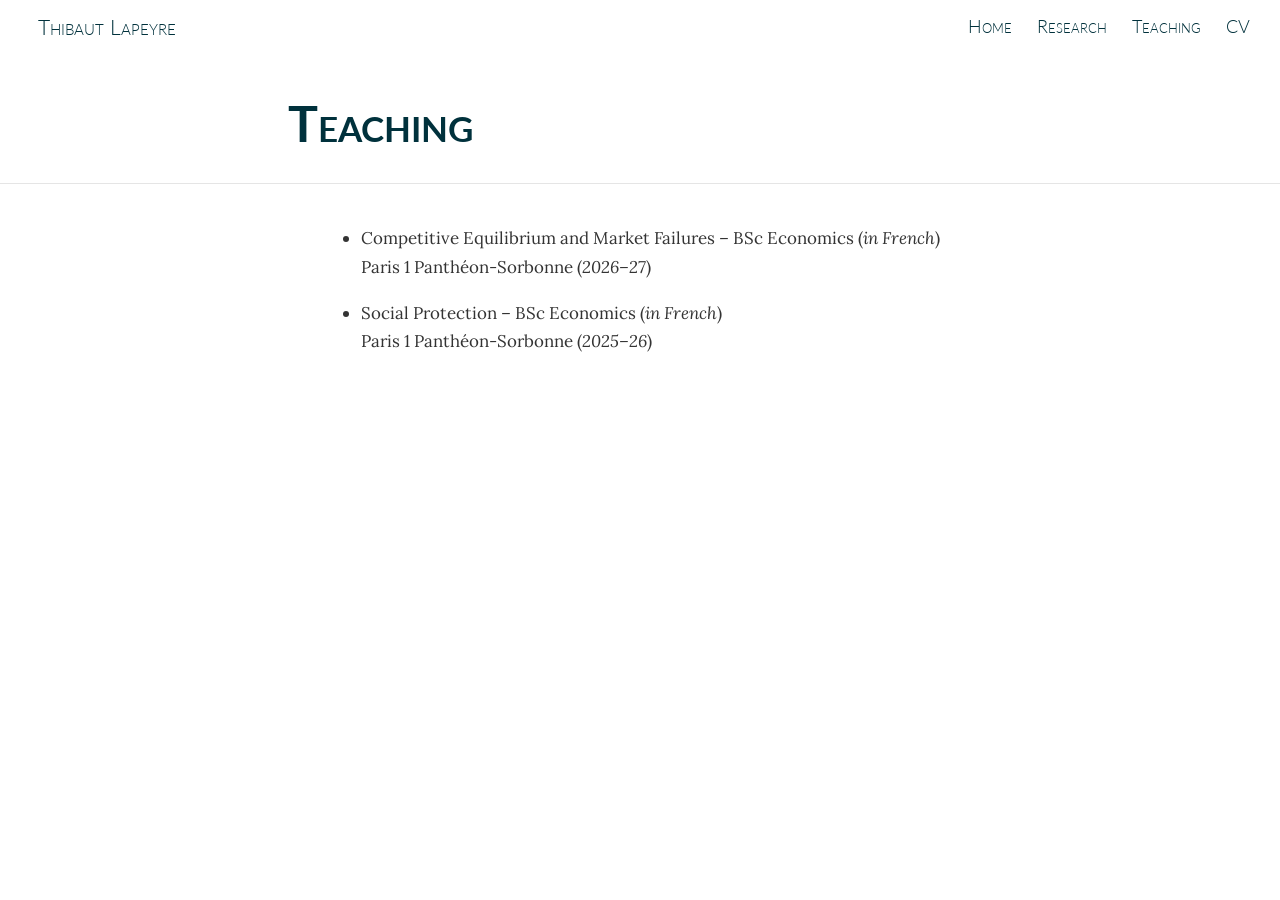
<file: docs/teaching.html>
<!DOCTYPE html>

<html xmlns="http://www.w3.org/1999/xhtml" lang="" xml:lang="">

<head>
  <meta charset="utf-8"/>
  <meta name="viewport" content="width=device-width, initial-scale=1"/>
  <meta http-equiv="X-UA-Compatible" content="IE=Edge,chrome=1"/>
  <meta name="generator" content="distill" />

  <style type="text/css">
  /* Hide doc at startup (prevent jankiness while JS renders/transforms) */
  body {
    visibility: hidden;
  }
  </style>

 <!--radix_placeholder_import_source-->
 <!--/radix_placeholder_import_source-->

<style type="text/css">code{white-space: pre;}</style>
<style type="text/css" data-origin="pandoc">
html { -webkit-text-size-adjust: 100%; }
pre > code.sourceCode { white-space: pre; position: relative; }
pre > code.sourceCode > span { display: inline-block; line-height: 1.25; }
pre > code.sourceCode > span:empty { height: 1.2em; }
.sourceCode { overflow: visible; }
code.sourceCode > span { color: inherit; text-decoration: inherit; }
div.sourceCode { margin: 1em 0; }
pre.sourceCode { margin: 0; }
@media screen {
div.sourceCode { overflow: auto; }
}
@media print {
pre > code.sourceCode { white-space: pre-wrap; }
pre > code.sourceCode > span { text-indent: -5em; padding-left: 5em; }
}
pre.numberSource code
  { counter-reset: source-line 0; }
pre.numberSource code > span
  { position: relative; left: -4em; counter-increment: source-line; }
pre.numberSource code > span > a:first-child::before
  { content: counter(source-line);
    position: relative; left: -1em; text-align: right; vertical-align: baseline;
    border: none; display: inline-block;
    -webkit-touch-callout: none; -webkit-user-select: none;
    -khtml-user-select: none; -moz-user-select: none;
    -ms-user-select: none; user-select: none;
    padding: 0 4px; width: 4em;
    color: #aaaaaa;
  }
pre.numberSource { margin-left: 3em; border-left: 1px solid #aaaaaa;  padding-left: 4px; }
div.sourceCode
  { color: #00769e; background-color: #f1f3f5; }
@media screen {
pre > code.sourceCode > span > a:first-child::before { text-decoration: underline; }
}
code span { color: #00769e; } /* Normal */
code span.al { color: #ad0000; } /* Alert */
code span.an { color: #5e5e5e; } /* Annotation */
code span.at { color: #657422; } /* Attribute */
code span.bn { color: #ad0000; } /* BaseN */
code span.bu { } /* BuiltIn */
code span.cf { color: #00769e; } /* ControlFlow */
code span.ch { color: #20794d; } /* Char */
code span.cn { color: #8f5902; } /* Constant */
code span.co { color: #5e5e5e; } /* Comment */
code span.cv { color: #5e5e5e; font-style: italic; } /* CommentVar */
code span.do { color: #5e5e5e; font-style: italic; } /* Documentation */
code span.dt { color: #ad0000; } /* DataType */
code span.dv { color: #ad0000; } /* DecVal */
code span.er { color: #ad0000; } /* Error */
code span.ex { } /* Extension */
code span.fl { color: #ad0000; } /* Float */
code span.fu { color: #4758ab; } /* Function */
code span.im { } /* Import */
code span.in { color: #5e5e5e; } /* Information */
code span.kw { color: #00769e; } /* Keyword */
code span.op { color: #5e5e5e; } /* Operator */
code span.ot { color: #00769e; } /* Other */
code span.pp { color: #ad0000; } /* Preprocessor */
code span.sc { color: #5e5e5e; } /* SpecialChar */
code span.ss { color: #20794d; } /* SpecialString */
code span.st { color: #20794d; } /* String */
code span.va { color: #111111; } /* Variable */
code span.vs { color: #20794d; } /* VerbatimString */
code span.wa { color: #5e5e5e; font-style: italic; } /* Warning */
</style>


  <!--radix_placeholder_meta_tags-->
  <title>Thibaut Lapeyre: Teaching</title>




  <!--  https://developers.facebook.com/docs/sharing/webmasters#markup -->
  <meta property="og:title" content="Thibaut Lapeyre: Teaching"/>
  <meta property="og:type" content="article"/>
  <meta property="og:locale" content="en_US"/>
  <meta property="og:site_name" content="Thibaut Lapeyre"/>

  <!--  https://dev.twitter.com/cards/types/summary -->
  <meta property="twitter:card" content="summary"/>
  <meta property="twitter:title" content="Thibaut Lapeyre: Teaching"/>

  <!--/radix_placeholder_meta_tags-->
  <!--radix_placeholder_rmarkdown_metadata-->

  <script type="text/json" id="radix-rmarkdown-metadata">
  {"type":"list","attributes":{"names":{"type":"character","attributes":{},"value":["title"]}},"value":[{"type":"character","attributes":{},"value":["Teaching"]}]}
  </script>
  <!--/radix_placeholder_rmarkdown_metadata-->
  <!--radix_placeholder_navigation_in_header-->
  <meta name="distill:offset" content=""/>

  <script type="application/javascript">

    window.headroom_prevent_pin = false;

    window.document.addEventListener("DOMContentLoaded", function (event) {

      // initialize headroom for banner
      var header = $('header').get(0);
      var headerHeight = header.offsetHeight;
      var headroom = new Headroom(header, {
        tolerance: 5,
        onPin : function() {
          if (window.headroom_prevent_pin) {
            window.headroom_prevent_pin = false;
            headroom.unpin();
          }
        }
      });
      headroom.init();
      if(window.location.hash)
        headroom.unpin();
      $(header).addClass('headroom--transition');

      // offset scroll location for banner on hash change
      // (see: https://github.com/WickyNilliams/headroom.js/issues/38)
      window.addEventListener("hashchange", function(event) {
        window.scrollTo(0, window.pageYOffset - (headerHeight + 25));
      });

      // responsive menu
      $('.distill-site-header').each(function(i, val) {
        var topnav = $(this);
        var toggle = topnav.find('.nav-toggle');
        toggle.on('click', function() {
          topnav.toggleClass('responsive');
        });
      });

      // nav dropdowns
      $('.nav-dropbtn').click(function(e) {
        $(this).next('.nav-dropdown-content').toggleClass('nav-dropdown-active');
        $(this).parent().siblings('.nav-dropdown')
           .children('.nav-dropdown-content').removeClass('nav-dropdown-active');
      });
      $("body").click(function(e){
        $('.nav-dropdown-content').removeClass('nav-dropdown-active');
      });
      $(".nav-dropdown").click(function(e){
        e.stopPropagation();
      });
    });
  </script>

  <style type="text/css">

  /* Theme (user-documented overrideables for nav appearance) */

  .distill-site-nav {
    color: rgba(255, 255, 255, 0.8);
    background-color: #0F2E3D;
    font-size: 15px;
    font-weight: 300;
  }

  .distill-site-nav a {
    color: inherit;
    text-decoration: none;
  }

  .distill-site-nav a:hover {
    color: white;
  }

  @media print {
    .distill-site-nav {
      display: none;
    }
  }

  .distill-site-header {

  }

  .distill-site-footer {

  }


  /* Site Header */

  .distill-site-header {
    width: 100%;
    box-sizing: border-box;
    z-index: 3;
  }

  .distill-site-header .nav-left {
    display: inline-block;
    margin-left: 8px;
  }

  @media screen and (max-width: 768px) {
    .distill-site-header .nav-left {
      margin-left: 0;
    }
  }


  .distill-site-header .nav-right {
    float: right;
    margin-right: 8px;
  }

  .distill-site-header a,
  .distill-site-header .title {
    display: inline-block;
    text-align: center;
    padding: 14px 10px 14px 10px;
  }

  .distill-site-header .title {
    font-size: 18px;
    min-width: 150px;
  }

  .distill-site-header .logo {
    padding: 0;
  }

  .distill-site-header .logo img {
    display: none;
    max-height: 20px;
    width: auto;
    margin-bottom: -4px;
  }

  .distill-site-header .nav-image img {
    max-height: 18px;
    width: auto;
    display: inline-block;
    margin-bottom: -3px;
  }



  @media screen and (min-width: 1000px) {
    .distill-site-header .logo img {
      display: inline-block;
    }
    .distill-site-header .nav-left {
      margin-left: 20px;
    }
    .distill-site-header .nav-right {
      margin-right: 20px;
    }
    .distill-site-header .title {
      padding-left: 12px;
    }
  }


  .distill-site-header .nav-toggle {
    display: none;
  }

  .nav-dropdown {
    display: inline-block;
    position: relative;
  }

  .nav-dropdown .nav-dropbtn {
    border: none;
    outline: none;
    color: rgba(255, 255, 255, 0.8);
    padding: 16px 10px;
    background-color: transparent;
    font-family: inherit;
    font-size: inherit;
    font-weight: inherit;
    margin: 0;
    margin-top: 1px;
    z-index: 2;
  }

  .nav-dropdown-content {
    display: none;
    position: absolute;
    background-color: white;
    min-width: 200px;
    border: 1px solid rgba(0,0,0,0.15);
    border-radius: 4px;
    box-shadow: 0px 8px 16px 0px rgba(0,0,0,0.1);
    z-index: 1;
    margin-top: 2px;
    white-space: nowrap;
    padding-top: 4px;
    padding-bottom: 4px;
  }

  .nav-dropdown-content hr {
    margin-top: 4px;
    margin-bottom: 4px;
    border: none;
    border-bottom: 1px solid rgba(0, 0, 0, 0.1);
  }

  .nav-dropdown-active {
    display: block;
  }

  .nav-dropdown-content a, .nav-dropdown-content .nav-dropdown-header {
    color: black;
    padding: 6px 24px;
    text-decoration: none;
    display: block;
    text-align: left;
  }

  .nav-dropdown-content .nav-dropdown-header {
    display: block;
    padding: 5px 24px;
    padding-bottom: 0;
    text-transform: uppercase;
    font-size: 14px;
    color: #999999;
    white-space: nowrap;
  }

  .nav-dropdown:hover .nav-dropbtn {
    color: white;
  }

  .nav-dropdown-content a:hover {
    background-color: #ddd;
    color: black;
  }

  .nav-right .nav-dropdown-content {
    margin-left: -45%;
    right: 0;
  }

  @media screen and (max-width: 768px) {
    .distill-site-header a, .distill-site-header .nav-dropdown  {display: none;}
    .distill-site-header a.nav-toggle {
      float: right;
      display: block;
    }
    .distill-site-header .title {
      margin-left: 0;
    }
    .distill-site-header .nav-right {
      margin-right: 0;
    }
    .distill-site-header {
      overflow: hidden;
    }
    .nav-right .nav-dropdown-content {
      margin-left: 0;
    }
  }


  @media screen and (max-width: 768px) {
    .distill-site-header.responsive {position: relative; min-height: 500px; }
    .distill-site-header.responsive a.nav-toggle {
      position: absolute;
      right: 0;
      top: 0;
    }
    .distill-site-header.responsive a,
    .distill-site-header.responsive .nav-dropdown {
      display: block;
      text-align: left;
    }
    .distill-site-header.responsive .nav-left,
    .distill-site-header.responsive .nav-right {
      width: 100%;
    }
    .distill-site-header.responsive .nav-dropdown {float: none;}
    .distill-site-header.responsive .nav-dropdown-content {position: relative;}
    .distill-site-header.responsive .nav-dropdown .nav-dropbtn {
      display: block;
      width: 100%;
      text-align: left;
    }
  }

  /* Site Footer */

  .distill-site-footer {
    width: 100%;
    overflow: hidden;
    box-sizing: border-box;
    z-index: 3;
    margin-top: 30px;
    padding-top: 30px;
    padding-bottom: 30px;
    text-align: center;
  }

  /* Headroom */

  d-title {
    padding-top: 6rem;
  }

  @media print {
    d-title {
      padding-top: 4rem;
    }
  }

  .headroom {
    z-index: 1000;
    position: fixed;
    top: 0;
    left: 0;
    right: 0;
  }

  .headroom--transition {
    transition: all .4s ease-in-out;
  }

  .headroom--unpinned {
    top: -100px;
  }

  .headroom--pinned {
    top: 0;
  }

  /* adjust viewport for navbar height */
  /* helps vertically center bootstrap (non-distill) content */
  .min-vh-100 {
    min-height: calc(100vh - 100px) !important;
  }

  </style>

  <script src="site_libs/jquery-3.6.0/jquery-3.6.0.min.js"></script>
  <link href="site_libs/font-awesome-6.5.2/css/all.min.css" rel="stylesheet"/>
  <link href="site_libs/font-awesome-6.5.2/css/v4-shims.min.css" rel="stylesheet"/>
  <script src="site_libs/headroom-0.9.4/headroom.min.js"></script>
  <!--/radix_placeholder_navigation_in_header-->
  <!--radix_placeholder_distill-->

  <style type="text/css">

  body {
    background-color: white;
  }

  .pandoc-table {
    width: 100%;
  }

  .pandoc-table>caption {
    margin-bottom: 10px;
  }

  .pandoc-table th:not([align]) {
    text-align: left;
  }

  .pagedtable-footer {
    font-size: 15px;
  }

  d-byline .byline {
    grid-template-columns: 2fr 2fr;
  }

  d-byline .byline h3 {
    margin-block-start: 1.5em;
  }

  d-byline .byline .authors-affiliations h3 {
    margin-block-start: 0.5em;
  }

  .authors-affiliations .orcid-id {
    width: 16px;
    height:16px;
    margin-left: 4px;
    margin-right: 4px;
    vertical-align: middle;
    padding-bottom: 2px;
  }

  d-title .dt-tags {
    margin-top: 1em;
    grid-column: text;
  }

  .dt-tags .dt-tag {
    text-decoration: none;
    display: inline-block;
    color: rgba(0,0,0,0.6);
    padding: 0em 0.4em;
    margin-right: 0.5em;
    margin-bottom: 0.4em;
    font-size: 70%;
    border: 1px solid rgba(0,0,0,0.2);
    border-radius: 3px;
    text-transform: uppercase;
    font-weight: 500;
  }

  d-article table.gt_table td,
  d-article table.gt_table th {
    border-bottom: none;
    font-size: 100%;
  }

  .html-widget {
    margin-bottom: 2.0em;
  }

  .l-screen-inset {
    padding-right: 16px;
  }

  .l-screen .caption {
    margin-left: 10px;
  }

  .shaded {
    background: rgb(247, 247, 247);
    padding-top: 20px;
    padding-bottom: 20px;
    border-top: 1px solid rgba(0, 0, 0, 0.1);
    border-bottom: 1px solid rgba(0, 0, 0, 0.1);
  }

  .shaded .html-widget {
    margin-bottom: 0;
    border: 1px solid rgba(0, 0, 0, 0.1);
  }

  .shaded .shaded-content {
    background: white;
  }

  .text-output {
    margin-top: 0;
    line-height: 1.5em;
  }

  .hidden {
    display: none !important;
  }

  hr.section-separator {
    border: none;
    border-top: 1px solid rgba(0, 0, 0, 0.1);
    margin: 0px;
  }


  d-byline {
    border-top: none;
  }

  d-article {
    padding-top: 2.5rem;
    padding-bottom: 30px;
    border-top: none;
  }

  d-appendix {
    padding-top: 30px;
  }

  d-article>p>img {
    width: 100%;
  }

  d-article h2 {
    margin: 1rem 0 1.5rem 0;
  }

  d-article h3 {
    margin-top: 1.5rem;
  }

  d-article iframe {
    border: 1px solid rgba(0, 0, 0, 0.1);
    margin-bottom: 2.0em;
    width: 100%;
  }

  /* Tweak code blocks */

  d-article div.sourceCode code,
  d-article pre code {
    font-family: Consolas, Monaco, 'Andale Mono', 'Ubuntu Mono', monospace;
  }

  d-article pre,
  d-article div.sourceCode,
  d-article div.sourceCode pre {
    overflow: auto;
  }

  d-article div.sourceCode {
    background-color: white;
  }

  d-article div.sourceCode pre {
    padding-left: 10px;
    font-size: 12px;
    border-left: 2px solid rgba(0,0,0,0.1);
  }

  d-article pre {
    font-size: 12px;
    color: black;
    background: none;
    margin-top: 0;
    text-align: left;
    white-space: pre;
    word-spacing: normal;
    word-break: normal;
    word-wrap: normal;
    line-height: 1.5;

    -moz-tab-size: 4;
    -o-tab-size: 4;
    tab-size: 4;

    -webkit-hyphens: none;
    -moz-hyphens: none;
    -ms-hyphens: none;
    hyphens: none;
  }

  d-article pre a {
    border-bottom: none;
  }

  d-article pre a:hover {
    border-bottom: none;
    text-decoration: underline;
  }

  d-article details {
    grid-column: text;
    margin-bottom: 0.8em;
  }

  @media(min-width: 768px) {

  d-article pre,
  d-article div.sourceCode,
  d-article div.sourceCode pre {
    overflow: visible !important;
  }

  d-article div.sourceCode pre {
    padding-left: 18px;
    font-size: 14px;
  }

  /* tweak for Pandoc numbered line within distill */
  d-article pre.numberSource code > span {
      left: -2em;
  }

  d-article pre {
    font-size: 14px;
  }

  }

  figure img.external {
    background: white;
    border: 1px solid rgba(0, 0, 0, 0.1);
    box-shadow: 0 1px 8px rgba(0, 0, 0, 0.1);
    padding: 18px;
    box-sizing: border-box;
  }

  /* CSS for d-contents */

  .d-contents {
    grid-column: text;
    color: rgba(0,0,0,0.8);
    font-size: 0.9em;
    padding-bottom: 1em;
    margin-bottom: 1em;
    padding-bottom: 0.5em;
    margin-bottom: 1em;
    padding-left: 0.25em;
    justify-self: start;
  }

  @media(min-width: 1000px) {
    .d-contents.d-contents-float {
      height: 0;
      grid-column-start: 1;
      grid-column-end: 4;
      justify-self: center;
      padding-right: 3em;
      padding-left: 2em;
    }
  }

  .d-contents nav h3 {
    font-size: 18px;
    margin-top: 0;
    margin-bottom: 1em;
  }

  .d-contents li {
    list-style-type: none
  }

  .d-contents nav > ul {
    padding-left: 0;
  }

  .d-contents ul {
    padding-left: 1em
  }

  .d-contents nav ul li {
    margin-top: 0.6em;
    margin-bottom: 0.2em;
  }

  .d-contents nav a {
    font-size: 13px;
    border-bottom: none;
    text-decoration: none
    color: rgba(0, 0, 0, 0.8);
  }

  .d-contents nav a:hover {
    text-decoration: underline solid rgba(0, 0, 0, 0.6)
  }

  .d-contents nav > ul > li > a {
    font-weight: 600;
  }

  .d-contents nav > ul > li > ul {
    font-weight: inherit;
  }

  .d-contents nav > ul > li > ul > li {
    margin-top: 0.2em;
  }


  .d-contents nav ul {
    margin-top: 0;
    margin-bottom: 0.25em;
  }

  .d-article-with-toc h2:nth-child(2) {
    margin-top: 0;
  }


  /* Figure */

  .figure {
    position: relative;
    margin-bottom: 2.5em;
    margin-top: 1.5em;
  }

  .figure .caption {
    color: rgba(0, 0, 0, 0.6);
    font-size: 12px;
    line-height: 1.5em;
  }

  .figure img.external {
    background: white;
    border: 1px solid rgba(0, 0, 0, 0.1);
    box-shadow: 0 1px 8px rgba(0, 0, 0, 0.1);
    padding: 18px;
    box-sizing: border-box;
  }

  .figure .caption a {
    color: rgba(0, 0, 0, 0.6);
  }

  .figure .caption b,
  .figure .caption strong, {
    font-weight: 600;
    color: rgba(0, 0, 0, 1.0);
  }

  /* Citations */

  d-article .citation {
    color: inherit;
    cursor: inherit;
  }

  div.hanging-indent{
    margin-left: 1em; text-indent: -1em;
  }

  /* Citation hover box */

  .tippy-box[data-theme~=light-border] {
    background-color: rgba(250, 250, 250, 0.95);
  }

  .tippy-content > p {
    margin-bottom: 0;
    padding: 2px;
  }


  /* Tweak 1000px media break to show more text */

  @media(min-width: 1000px) {
    .base-grid,
    distill-header,
    d-title,
    d-abstract,
    d-article,
    d-appendix,
    distill-appendix,
    d-byline,
    d-footnote-list,
    d-citation-list,
    distill-footer {
      grid-template-columns: [screen-start] 1fr [page-start kicker-start] 80px [middle-start] 50px [text-start kicker-end] 65px 65px 65px 65px 65px 65px 65px 65px [text-end gutter-start] 65px [middle-end] 65px [page-end gutter-end] 1fr [screen-end];
      grid-column-gap: 16px;
    }

    .grid {
      grid-column-gap: 16px;
    }

    d-article {
      font-size: 1.06rem;
      line-height: 1.7em;
    }
    figure .caption, .figure .caption, figure figcaption {
      font-size: 13px;
    }
  }

  @media(min-width: 1180px) {
    .base-grid,
    distill-header,
    d-title,
    d-abstract,
    d-article,
    d-appendix,
    distill-appendix,
    d-byline,
    d-footnote-list,
    d-citation-list,
    distill-footer {
      grid-template-columns: [screen-start] 1fr [page-start kicker-start] 60px [middle-start] 60px [text-start kicker-end] 60px 60px 60px 60px 60px 60px 60px 60px [text-end gutter-start] 60px [middle-end] 60px [page-end gutter-end] 1fr [screen-end];
      grid-column-gap: 32px;
    }

    .grid {
      grid-column-gap: 32px;
    }
  }


  /* Get the citation styles for the appendix (not auto-injected on render since
     we do our own rendering of the citation appendix) */

  d-appendix .citation-appendix,
  .d-appendix .citation-appendix {
    font-size: 11px;
    line-height: 15px;
    border-left: 1px solid rgba(0, 0, 0, 0.1);
    padding-left: 18px;
    border: 1px solid rgba(0,0,0,0.1);
    background: rgba(0, 0, 0, 0.02);
    padding: 10px 18px;
    border-radius: 3px;
    color: rgba(150, 150, 150, 1);
    overflow: hidden;
    margin-top: -12px;
    white-space: pre-wrap;
    word-wrap: break-word;
  }

  /* Include appendix styles here so they can be overridden */

  d-appendix {
    contain: layout style;
    font-size: 0.8em;
    line-height: 1.7em;
    margin-top: 60px;
    margin-bottom: 0;
    border-top: 1px solid rgba(0, 0, 0, 0.1);
    color: rgba(0,0,0,0.5);
    padding-top: 60px;
    padding-bottom: 48px;
  }

  d-appendix h3 {
    grid-column: page-start / text-start;
    font-size: 15px;
    font-weight: 500;
    margin-top: 1em;
    margin-bottom: 0;
    color: rgba(0,0,0,0.65);
  }

  d-appendix h3 + * {
    margin-top: 1em;
  }

  d-appendix ol {
    padding: 0 0 0 15px;
  }

  @media (min-width: 768px) {
    d-appendix ol {
      padding: 0 0 0 30px;
      margin-left: -30px;
    }
  }

  d-appendix li {
    margin-bottom: 1em;
  }

  d-appendix a {
    color: rgba(0, 0, 0, 0.6);
  }

  d-appendix > * {
    grid-column: text;
  }

  d-appendix > d-footnote-list,
  d-appendix > d-citation-list,
  d-appendix > distill-appendix {
    grid-column: screen;
  }

  /* Include footnote styles here so they can be overridden */

  d-footnote-list {
    contain: layout style;
  }

  d-footnote-list > * {
    grid-column: text;
  }

  d-footnote-list a.footnote-backlink {
    color: rgba(0,0,0,0.3);
    padding-left: 0.5em;
  }



  /* Anchor.js */

  .anchorjs-link {
    /*transition: all .25s linear; */
    text-decoration: none;
    border-bottom: none;
  }
  *:hover > .anchorjs-link {
    margin-left: -1.125em !important;
    text-decoration: none;
    border-bottom: none;
  }

  /* Social footer */

  .social_footer {
    margin-top: 30px;
    margin-bottom: 0;
    color: rgba(0,0,0,0.67);
  }

  .disqus-comments {
    margin-right: 30px;
  }

  .disqus-comment-count {
    border-bottom: 1px solid rgba(0, 0, 0, 0.4);
    cursor: pointer;
  }

  #disqus_thread {
    margin-top: 30px;
  }

  .article-sharing a {
    border-bottom: none;
    margin-right: 8px;
  }

  .article-sharing a:hover {
    border-bottom: none;
  }

  .sidebar-section.subscribe {
    font-size: 12px;
    line-height: 1.6em;
  }

  .subscribe p {
    margin-bottom: 0.5em;
  }


  .article-footer .subscribe {
    font-size: 15px;
    margin-top: 45px;
  }


  .sidebar-section.custom {
    font-size: 12px;
    line-height: 1.6em;
  }

  .custom p {
    margin-bottom: 0.5em;
  }

  /* Styles for listing layout (hide title) */
  .layout-listing d-title, .layout-listing .d-title {
    display: none;
  }

  /* Styles for posts lists (not auto-injected) */


  .posts-with-sidebar {
    padding-left: 45px;
    padding-right: 45px;
  }

  .posts-list .description h2,
  .posts-list .description p {
    font-family: -apple-system, BlinkMacSystemFont, "Segoe UI", Roboto, Oxygen, Ubuntu, Cantarell, "Fira Sans", "Droid Sans", "Helvetica Neue", Arial, sans-serif;
  }

  .posts-list .description h2 {
    font-weight: 700;
    border-bottom: none;
    padding-bottom: 0;
  }

  .posts-list h2.post-tag {
    border-bottom: 1px solid rgba(0, 0, 0, 0.2);
    padding-bottom: 12px;
  }
  .posts-list {
    margin-top: 60px;
    margin-bottom: 24px;
  }

  .posts-list .post-preview {
    text-decoration: none;
    overflow: hidden;
    display: block;
    border-bottom: 1px solid rgba(0, 0, 0, 0.1);
    padding: 24px 0;
  }

  .post-preview-last {
    border-bottom: none !important;
  }

  .posts-list .posts-list-caption {
    grid-column: screen;
    font-weight: 400;
  }

  .posts-list .post-preview h2 {
    margin: 0 0 6px 0;
    line-height: 1.2em;
    font-style: normal;
    font-size: 24px;
  }

  .posts-list .post-preview p {
    margin: 0 0 12px 0;
    line-height: 1.4em;
    font-size: 16px;
  }

  .posts-list .post-preview .thumbnail {
    box-sizing: border-box;
    margin-bottom: 24px;
    position: relative;
    max-width: 500px;
  }
  .posts-list .post-preview img {
    width: 100%;
    display: block;
  }

  .posts-list .metadata {
    font-size: 12px;
    line-height: 1.4em;
    margin-bottom: 18px;
  }

  .posts-list .metadata > * {
    display: inline-block;
  }

  .posts-list .metadata .publishedDate {
    margin-right: 2em;
  }

  .posts-list .metadata .dt-authors {
    display: block;
    margin-top: 0.3em;
    margin-right: 2em;
  }

  .posts-list .dt-tags {
    display: block;
    line-height: 1em;
  }

  .posts-list .dt-tags .dt-tag {
    display: inline-block;
    color: rgba(0,0,0,0.6);
    padding: 0.3em 0.4em;
    margin-right: 0.2em;
    margin-bottom: 0.4em;
    font-size: 60%;
    border: 1px solid rgba(0,0,0,0.2);
    border-radius: 3px;
    text-transform: uppercase;
    font-weight: 500;
  }

  .posts-list img {
    opacity: 1;
  }

  .posts-list img[data-src] {
    opacity: 0;
  }

  .posts-more {
    clear: both;
  }


  .posts-sidebar {
    font-size: 16px;
  }

  .posts-sidebar h3 {
    font-size: 16px;
    margin-top: 0;
    margin-bottom: 0.5em;
    font-weight: 400;
    text-transform: uppercase;
  }

  .sidebar-section {
    margin-bottom: 30px;
  }

  .categories ul {
    list-style-type: none;
    margin: 0;
    padding: 0;
  }

  .categories li {
    color: rgba(0, 0, 0, 0.8);
    margin-bottom: 0;
  }

  .categories li>a {
    border-bottom: none;
  }

  .categories li>a:hover {
    border-bottom: 1px solid rgba(0, 0, 0, 0.4);
  }

  .categories .active {
    font-weight: 600;
  }

  .categories .category-count {
    color: rgba(0, 0, 0, 0.4);
  }


  @media(min-width: 768px) {
    .posts-list .post-preview h2 {
      font-size: 26px;
    }
    .posts-list .post-preview .thumbnail {
      float: right;
      width: 30%;
      margin-bottom: 0;
    }
    .posts-list .post-preview .description {
      float: left;
      width: 45%;
    }
    .posts-list .post-preview .metadata {
      float: left;
      width: 20%;
      margin-top: 8px;
    }
    .posts-list .post-preview p {
      margin: 0 0 12px 0;
      line-height: 1.5em;
      font-size: 16px;
    }
    .posts-with-sidebar .posts-list {
      float: left;
      width: 75%;
    }
    .posts-with-sidebar .posts-sidebar {
      float: right;
      width: 20%;
      margin-top: 60px;
      padding-top: 24px;
      padding-bottom: 24px;
    }
  }


  /* Improve display for browsers without grid (IE/Edge <= 15) */

  .downlevel {
    line-height: 1.6em;
    font-family: -apple-system, BlinkMacSystemFont, "Segoe UI", Roboto, Oxygen, Ubuntu, Cantarell, "Fira Sans", "Droid Sans", "Helvetica Neue", Arial, sans-serif;
    margin: 0;
  }

  .downlevel .d-title {
    padding-top: 6rem;
    padding-bottom: 1.5rem;
  }

  .downlevel .d-title h1 {
    font-size: 50px;
    font-weight: 700;
    line-height: 1.1em;
    margin: 0 0 0.5rem;
  }

  .downlevel .d-title p {
    font-weight: 300;
    font-size: 1.2rem;
    line-height: 1.55em;
    margin-top: 0;
  }

  .downlevel .d-byline {
    padding-top: 0.8em;
    padding-bottom: 0.8em;
    font-size: 0.8rem;
    line-height: 1.8em;
  }

  .downlevel .section-separator {
    border: none;
    border-top: 1px solid rgba(0, 0, 0, 0.1);
  }

  .downlevel .d-article {
    font-size: 1.06rem;
    line-height: 1.7em;
    padding-top: 1rem;
    padding-bottom: 2rem;
  }


  .downlevel .d-appendix {
    padding-left: 0;
    padding-right: 0;
    max-width: none;
    font-size: 0.8em;
    line-height: 1.7em;
    margin-bottom: 0;
    color: rgba(0,0,0,0.5);
    padding-top: 40px;
    padding-bottom: 48px;
  }

  .downlevel .footnotes ol {
    padding-left: 13px;
  }

  .downlevel .base-grid,
  .downlevel .distill-header,
  .downlevel .d-title,
  .downlevel .d-abstract,
  .downlevel .d-article,
  .downlevel .d-appendix,
  .downlevel .distill-appendix,
  .downlevel .d-byline,
  .downlevel .d-footnote-list,
  .downlevel .d-citation-list,
  .downlevel .distill-footer,
  .downlevel .appendix-bottom,
  .downlevel .posts-container {
    padding-left: 40px;
    padding-right: 40px;
  }

  @media(min-width: 768px) {
    .downlevel .base-grid,
    .downlevel .distill-header,
    .downlevel .d-title,
    .downlevel .d-abstract,
    .downlevel .d-article,
    .downlevel .d-appendix,
    .downlevel .distill-appendix,
    .downlevel .d-byline,
    .downlevel .d-footnote-list,
    .downlevel .d-citation-list,
    .downlevel .distill-footer,
    .downlevel .appendix-bottom,
    .downlevel .posts-container {
    padding-left: 150px;
    padding-right: 150px;
    max-width: 900px;
  }
  }

  .downlevel pre code {
    display: block;
    border-left: 2px solid rgba(0, 0, 0, .1);
    padding: 0 0 0 20px;
    font-size: 14px;
  }

  .downlevel code, .downlevel pre {
    color: black;
    background: none;
    font-family: Consolas, Monaco, 'Andale Mono', 'Ubuntu Mono', monospace;
    text-align: left;
    white-space: pre;
    word-spacing: normal;
    word-break: normal;
    word-wrap: normal;
    line-height: 1.5;

    -moz-tab-size: 4;
    -o-tab-size: 4;
    tab-size: 4;

    -webkit-hyphens: none;
    -moz-hyphens: none;
    -ms-hyphens: none;
    hyphens: none;
  }

  .downlevel .posts-list .post-preview {
    color: inherit;
  }



  </style>

  <script type="application/javascript">

  function is_downlevel_browser() {
    if (bowser.isUnsupportedBrowser({ msie: "12", msedge: "16"},
                                   window.navigator.userAgent)) {
      return true;
    } else {
      return window.load_distill_framework === undefined;
    }
  }

  // show body when load is complete
  function on_load_complete() {

    // add anchors
    if (window.anchors) {
      window.anchors.options.placement = 'left';
      window.anchors.add('d-article > h2, d-article > h3, d-article > h4, d-article > h5');
    }


    // set body to visible
    document.body.style.visibility = 'visible';

    // force redraw for leaflet widgets
    if (window.HTMLWidgets) {
      var maps = window.HTMLWidgets.findAll(".leaflet");
      $.each(maps, function(i, el) {
        var map = this.getMap();
        map.invalidateSize();
        map.eachLayer(function(layer) {
          if (layer instanceof L.TileLayer)
            layer.redraw();
        });
      });
    }

    // trigger 'shown' so htmlwidgets resize
    $('d-article').trigger('shown');
  }

  function init_distill() {

    init_common();

    // create front matter
    var front_matter = $('<d-front-matter></d-front-matter>');
    $('#distill-front-matter').wrap(front_matter);

    // create d-title
    $('.d-title').changeElementType('d-title');

    // separator
    var separator = '<hr class="section-separator" style="clear: both"/>';
    // prepend separator above appendix
    $('.d-byline').before(separator);
    $('.d-article').before(separator);

    // create d-byline
    var byline = $('<d-byline></d-byline>');
    $('.d-byline').replaceWith(byline);

    // create d-article
    var article = $('<d-article></d-article>');
    $('.d-article').wrap(article).children().unwrap();

    // move posts container into article
    $('.posts-container').appendTo($('d-article'));

    // create d-appendix
    $('.d-appendix').changeElementType('d-appendix');

    // flag indicating that we have appendix items
    var appendix = $('.appendix-bottom').children('h3').length > 0;

    // replace footnotes with <d-footnote>
    $('.footnote-ref').each(function(i, val) {
      appendix = true;
      var href = $(this).attr('href');
      var id = href.replace('#', '');
      var fn = $('#' + id);
      var fn_p = $('#' + id + '>p');
      fn_p.find('.footnote-back').remove();
      var text = fn_p.html();
      var dtfn = $('<d-footnote></d-footnote>');
      dtfn.html(text);
      $(this).replaceWith(dtfn);
    });
    // remove footnotes
    $('.footnotes').remove();

    // move refs into #references-listing
    $('#references-listing').replaceWith($('#refs'));

    $('h1.appendix, h2.appendix').each(function(i, val) {
      $(this).changeElementType('h3');
    });
    $('h3.appendix').each(function(i, val) {
      var id = $(this).attr('id');
      $('.d-contents a[href="#' + id + '"]').parent().remove();
      appendix = true;
      $(this).nextUntil($('h1, h2, h3')).addBack().appendTo($('d-appendix'));
    });

    // show d-appendix if we have appendix content
    $("d-appendix").css('display', appendix ? 'grid' : 'none');

    // localize layout chunks to just output
    $('.layout-chunk').each(function(i, val) {

      // capture layout
      var layout = $(this).attr('data-layout');

      // apply layout to markdown level block elements
      var elements = $(this).children().not('details, div.sourceCode, pre, script');
      elements.each(function(i, el) {
        var layout_div = $('<div class="' + layout + '"></div>');
        if (layout_div.hasClass('shaded')) {
          var shaded_content = $('<div class="shaded-content"></div>');
          $(this).wrap(shaded_content);
          $(this).parent().wrap(layout_div);
        } else {
          $(this).wrap(layout_div);
        }
      });


      // unwrap the layout-chunk div
      $(this).children().unwrap();
    });

    // remove code block used to force  highlighting css
    $('.distill-force-highlighting-css').parent().remove();

    // remove empty line numbers inserted by pandoc when using a
    // custom syntax highlighting theme, except when numbering line
    // in code chunk
    $('pre:not(.numberLines) code.sourceCode a:empty').remove();

    // load distill framework
    load_distill_framework();

    // wait for window.distillRunlevel == 4 to do post processing
    function distill_post_process() {

      if (!window.distillRunlevel || window.distillRunlevel < 4)
        return;

      // hide author/affiliations entirely if we have no authors
      var front_matter = JSON.parse($("#distill-front-matter").html());
      var have_authors = front_matter.authors && front_matter.authors.length > 0;
      if (!have_authors)
        $('d-byline').addClass('hidden');

      // article with toc class
      $('.d-contents').parent().addClass('d-article-with-toc');

      // strip links that point to #
      $('.authors-affiliations').find('a[href="#"]').removeAttr('href');

      // add orcid ids
      $('.authors-affiliations').find('.author').each(function(i, el) {
        var orcid_id = front_matter.authors[i].orcidID;
        var author_name = front_matter.authors[i].author
        if (orcid_id) {
          var a = $('<a></a>');
          a.attr('href', 'https://orcid.org/' + orcid_id);
          var img = $('<img></img>');
          img.addClass('orcid-id');
          img.attr('alt', author_name ? 'ORCID ID for ' + author_name : 'ORCID ID');
          img.attr('src','[data-uri]');
          a.append(img);
          $(this).append(a);
        }
      });

      // hide elements of author/affiliations grid that have no value
      function hide_byline_column(caption) {
        $('d-byline').find('h3:contains("' + caption + '")').parent().css('visibility', 'hidden');
      }

      // affiliations
      var have_affiliations = false;
      for (var i = 0; i<front_matter.authors.length; ++i) {
        var author = front_matter.authors[i];
        if (author.affiliation !== "&nbsp;") {
          have_affiliations = true;
          break;
        }
      }
      if (!have_affiliations)
        $('d-byline').find('h3:contains("Affiliations")').css('visibility', 'hidden');

      // published date
      if (!front_matter.publishedDate)
        hide_byline_column("Published");

      // document object identifier
      var doi = $('d-byline').find('h3:contains("DOI")');
      var doi_p = doi.next().empty();
      if (!front_matter.doi) {
        // if we have a citation and valid citationText then link to that
        if ($('#citation').length > 0 && front_matter.citationText) {
          doi.html('Citation');
          $('<a href="#citation"></a>')
            .text(front_matter.citationText)
            .appendTo(doi_p);
        } else {
          hide_byline_column("DOI");
        }
      } else {
        $('<a></a>')
           .attr('href', "https://doi.org/" + front_matter.doi)
           .html(front_matter.doi)
           .appendTo(doi_p);
      }

       // change plural form of authors/affiliations
      if (front_matter.authors.length === 1) {
        var grid = $('.authors-affiliations');
        grid.children('h3:contains("Authors")').text('Author');
        grid.children('h3:contains("Affiliations")').text('Affiliation');
      }

      // remove d-appendix and d-footnote-list local styles
      $('d-appendix > style:first-child').remove();
      $('d-footnote-list > style:first-child').remove();

      // move appendix-bottom entries to the bottom
      $('.appendix-bottom').appendTo('d-appendix').children().unwrap();
      $('.appendix-bottom').remove();

      // hoverable references
      $('span.citation[data-cites]').each(function() {
        const citeChild = $(this).children()[0]
        // Do not process if @xyz has been used without escaping and without bibliography activated
        // https://github.com/rstudio/distill/issues/466
        if (citeChild === undefined) return true

        if (citeChild.nodeName == "D-FOOTNOTE") {
          var fn = citeChild
          $(this).html(fn.shadowRoot.querySelector("sup"))
          $(this).id = fn.id
          fn.remove()
        }
        var refs = $(this).attr('data-cites').split(" ");
        var refHtml = refs.map(function(ref) {
          // Could use CSS.escape too here, we insure backward compatibility in navigator
          return "<p>" + $('div[id="ref-' + ref + '"]').html() + "</p>";
        }).join("\n");
        window.tippy(this, {
          allowHTML: true,
          content: refHtml,
          maxWidth: 500,
          interactive: true,
          interactiveBorder: 10,
          theme: 'light-border',
          placement: 'bottom-start'
        });
      });

      // fix footnotes in tables (#411)
      // replacing broken distill.pub feature
      $('table d-footnote').each(function() {
        // we replace internal showAtNode methode which is triggered when hovering a footnote
        this.hoverBox.showAtNode = function(node) {
          // ported from https://github.com/distillpub/template/pull/105/files
          calcOffset = function(elem) {
              let x = elem.offsetLeft;
              let y = elem.offsetTop;
              // Traverse upwards until an `absolute` element is found or `elem`
              // becomes null.
              while (elem = elem.offsetParent && elem.style.position != 'absolute') {
                  x += elem.offsetLeft;
                  y += elem.offsetTop;
              }

              return { left: x, top: y };
          }
          // https://developer.mozilla.org/en-US/docs/Web/API/HTMLElement/offsetTop
          const bbox = node.getBoundingClientRect();
          const offset = calcOffset(node);
          this.show([offset.left + bbox.width, offset.top + bbox.height]);
        }
      })

      // clear polling timer
      clearInterval(tid);

      // show body now that everything is ready
      on_load_complete();
    }

    var tid = setInterval(distill_post_process, 50);
    distill_post_process();

  }

  function init_downlevel() {

    init_common();

     // insert hr after d-title
    $('.d-title').after($('<hr class="section-separator"/>'));

    // check if we have authors
    var front_matter = JSON.parse($("#distill-front-matter").html());
    var have_authors = front_matter.authors && front_matter.authors.length > 0;

    // manage byline/border
    if (!have_authors)
      $('.d-byline').remove();
    $('.d-byline').after($('<hr class="section-separator"/>'));
    $('.d-byline a').remove();

    // remove toc
    $('.d-contents').remove();

    // move appendix elements
    $('h1.appendix, h2.appendix').each(function(i, val) {
      $(this).changeElementType('h3');
    });
    $('h3.appendix').each(function(i, val) {
      $(this).nextUntil($('h1, h2, h3')).addBack().appendTo($('.d-appendix'));
    });


    // inject headers into references and footnotes
    var refs_header = $('<h3></h3>');
    refs_header.text('References');
    $('#refs').prepend(refs_header);

    var footnotes_header = $('<h3></h3');
    footnotes_header.text('Footnotes');
    $('.footnotes').children('hr').first().replaceWith(footnotes_header);

    // move appendix-bottom entries to the bottom
    $('.appendix-bottom').appendTo('.d-appendix').children().unwrap();
    $('.appendix-bottom').remove();

    // remove appendix if it's empty
    if ($('.d-appendix').children().length === 0)
      $('.d-appendix').remove();

    // prepend separator above appendix
    $('.d-appendix').before($('<hr class="section-separator" style="clear: both"/>'));

    // trim code
    $('pre>code').each(function(i, val) {
      $(this).html($.trim($(this).html()));
    });

    // move posts-container right before article
    $('.posts-container').insertBefore($('.d-article'));

    $('body').addClass('downlevel');

    on_load_complete();
  }


  function init_common() {

    // jquery plugin to change element types
    (function($) {
      $.fn.changeElementType = function(newType) {
        var attrs = {};

        $.each(this[0].attributes, function(idx, attr) {
          attrs[attr.nodeName] = attr.nodeValue;
        });

        this.replaceWith(function() {
          return $("<" + newType + "/>", attrs).append($(this).contents());
        });
      };
    })(jQuery);

    // prevent underline for linked images
    $('a > img').parent().css({'border-bottom' : 'none'});

    // mark non-body figures created by knitr chunks as 100% width
    $('.layout-chunk').each(function(i, val) {
      var figures = $(this).find('img, .html-widget');
      // ignore leaflet img layers (#106)
      figures = figures.filter(':not(img[class*="leaflet"])')
      if ($(this).attr('data-layout') !== "l-body") {
        figures.css('width', '100%');
      } else {
        figures.css('max-width', '100%');
        figures.filter("[width]").each(function(i, val) {
          var fig = $(this);
          fig.css('width', fig.attr('width') + 'px');
        });

      }
    });

    // auto-append index.html to post-preview links in file: protocol
    // and in rstudio ide preview
    $('.post-preview').each(function(i, val) {
      if (window.location.protocol === "file:")
        $(this).attr('href', $(this).attr('href') + "index.html");
    });

    // get rid of index.html references in header
    if (window.location.protocol !== "file:") {
      $('.distill-site-header a[href]').each(function(i,val) {
        $(this).attr('href', $(this).attr('href').replace(/^index[.]html/, "./"));
      });
    }

    // add class to pandoc style tables
    $('tr.header').parent('thead').parent('table').addClass('pandoc-table');
    $('.kable-table').children('table').addClass('pandoc-table');

    // add figcaption style to table captions
    $('caption').parent('table').addClass("figcaption");

    // initialize posts list
    if (window.init_posts_list)
      window.init_posts_list();

    // implmement disqus comment link
    $('.disqus-comment-count').click(function() {
      window.headroom_prevent_pin = true;
      $('#disqus_thread').toggleClass('hidden');
      if (!$('#disqus_thread').hasClass('hidden')) {
        var offset = $(this).offset();
        $(window).resize();
        $('html, body').animate({
          scrollTop: offset.top - 35
        });
      }
    });
  }

  document.addEventListener('DOMContentLoaded', function() {
    if (is_downlevel_browser())
      init_downlevel();
    else
      window.addEventListener('WebComponentsReady', init_distill);
  });

  </script>

  <style type="text/css">
  /* base variables */

  /* Edit the CSS properties in this file to create a custom
     Distill theme. Only edit values in the right column
     for each row; values shown are the CSS defaults.
     To return any property to the default,
     you may set its value to: unset
     All rows must end with a semi-colon.                      */

  /* Optional: embed custom fonts here with `@import`          */
  /* This must remain at the top of this file.                 */



  html {
    /*-- Main font sizes --*/
    --title-size:      50px;
    --body-size:       1.06rem;
    --code-size:       14px;
    --aside-size:      12px;
    --fig-cap-size:    13px;
    /*-- Main font colors --*/
    --title-color:     #000000;
    --header-color:    rgba(0, 0, 0, 0.8);
    --body-color:      rgba(0, 0, 0, 0.8);
    --aside-color:     rgba(0, 0, 0, 0.6);
    --fig-cap-color:   rgba(0, 0, 0, 0.6);
    /*-- Specify custom fonts ~~~ must be imported above   --*/
    --heading-font:    sans-serif;
    --mono-font:       monospace;
    --body-font:       sans-serif;
    --navbar-font:     sans-serif;  /* websites + blogs only */
  }

  /*-- ARTICLE METADATA --*/
  d-byline {
    --heading-size:    0.6rem;
    --heading-color:   rgba(0, 0, 0, 0.5);
    --body-size:       0.8rem;
    --body-color:      rgba(0, 0, 0, 0.8);
  }

  /*-- ARTICLE TABLE OF CONTENTS --*/
  .d-contents {
    --heading-size:    18px;
    --contents-size:   13px;
  }

  /*-- ARTICLE APPENDIX --*/
  d-appendix {
    --heading-size:    15px;
    --heading-color:   rgba(0, 0, 0, 0.65);
    --text-size:       0.8em;
    --text-color:      rgba(0, 0, 0, 0.5);
  }

  /*-- WEBSITE HEADER + FOOTER --*/
  /* These properties only apply to Distill sites and blogs  */

  .distill-site-header {
    --title-size:       18px;
    --text-color:       rgba(255, 255, 255, 0.8);
    --text-size:        15px;
    --hover-color:      white;
    --bkgd-color:       #0F2E3D;
  }

  .distill-site-footer {
    --text-color:       rgba(255, 255, 255, 0.8);
    --text-size:        15px;
    --hover-color:      white;
    --bkgd-color:       #0F2E3D;
  }

  /*-- Additional custom styles --*/
  /* Add any additional CSS rules below                      */
  </style>
  <style type="text/css">
  /* base variables */

  /* Edit the CSS properties in this file to create a custom
     Distill theme. Only edit values in the right column
     for each row; values shown are the CSS defaults.
     To return any property to the default,
     you may set its value to: unset
     All rows must end with a semi-colon.                      */

  /* Optional: embed custom fonts here with `@import`          */
  /* This must remain at the top of this file.                 */
  /* @import url('https://fonts.googleapis.com/css2?family=Cardo'); */
  @import url('https://fonts.googleapis.com/css2?family=Lora');
  @import url('https://fonts.googleapis.com/css2?family=Lato');


  html {
    /*-- Main font sizes --*/
    --title-size:      50px;
    --body-size:       1.15rem;
    --code-size:       14px;
    --aside-size:      12px;
    --fig-cap-size:    13px;
    /*-- Main font colors --*/
    --title-color:     rgba(0, 49, 60, 1);
    --header-color:    rgba(0, 49, 60, 1);
    --body-color:      rgba(0, 0, 0, 0.8);
    --aside-color:     rgba(0, 0, 0, 0.6);
    --fig-cap-color:   rgba(0, 0, 0, 0.6);
    --hover-color:     rgba(0, 49, 60, 0.4);
    /*-- Specify custom fonts ~~~ must be imported above   --*/
    --heading-font:    "Lato", serif;
    --body-font:       "Lora", serif;
    --navbar-font:     "Lato", serif;  /* websites + blogs only */
  }

  /*-- ARTICLE METADATA --*/
  d-byline {
    --heading-size:    0.6rem;
    --heading-color:   rgba(0, 0, 0, 0.5);
    --body-size:       0.9rem;
    --body-color:      rgba(0, 0, 0, 0.8);
  }

  /*-- ARTICLE TABLE OF CONTENTS --*/
  .d-contents {
    --heading-size:    18px;
    --contents-size:   13px;
  }

  /*-- ARTICLE APPENDIX --*/
  d-appendix {
    --heading-size:    15px;
    --heading-color:   rgba(0, 0, 0, 0.65);
    --text-size:       0.8em;
    --text-color:      rgba(0, 0, 0, 0.5);
  }

  /*-- WEBSITE HEADER + FOOTER --*/
  /* These properties only apply to Distill sites and blogs  */

  .distill-site-header {
    --font-family:      'Lora', serif;
    --title-size:       21px;
    --text-color:       rgba(0, 49, 60, 1);
    --text-size:        18px;
    --hover-color:      rgba(0, 49, 60, 0.4);
    --bkgd-color:       rgba(255, 255, 255, 0.8);
    font-variant: small-caps;
  }

  .distill-site-footer {
    --text-color:       rgba(10, 10, 10, 0.8);
    --text-size:        15px;
    --hover-color:      white;
    --bkgd-color:       rgba(240, 240, 240, 0.8); 
  }

  /*-- Additional custom styles --*/
  /* Add any additional CSS rules below                      */

  h1, h2, h3 {
    color: rgba(0, 49, 60, 1);
    font-variant: small-caps;
  }

  p {
    color: rgba(0, 0, 0, 0.8);
  }

  a {
  	color: rgba(0, 49, 60, 1);
  }

  a:hover {
  	color: rgba(0, 49, 60, 0.4);
  }

  /* Buttons on postcard */
  .btn-outline-dark {
      color: rgba(0, 49, 60, 1);
      border-color: rgba(0, 49, 60, 1);
  }

  .btn-outline-dark:hover {
      background-color: rgba(0, 49, 60, 1);
      color: white;
  }

  b, strong {
     color: rgba(0, 49, 60, 1);
  }

  /*body {
    background-color: rgba(249, 250, 247, 0.8);
  }*/

  .button_link {
    background: none!important;
    border: none;
    padding: 0!important;
    /*optional*/
    /*font-family: arial, sans-serif;*/
    /*input has OS specific font-family*/
    color: rgba(0, 0, 0, 0.8);
    text-decoration: underline;
    cursor: pointer;
    width: fit-content;
    font-size:15px;
    font-family: "Lora", serif;
  }

  /* Hide abstracts */
  #abstract {
  display: none;
  font-size:13px;
  }

  .postcard-image {
    width: 220px;    /* Increase or adjust as needed */
    height: auto;
    border-radius: 50%;  /* Optional: keeps it circular */
    margin-top: 20px;    /* Optional: add spacing */
  }</style>
  <style type="text/css">
  /* base style */

  /* FONT FAMILIES */

  :root {
    --heading-default: -apple-system, BlinkMacSystemFont, "Segoe UI", Roboto, Oxygen, Ubuntu, Cantarell, "Fira Sans", "Droid Sans", "Helvetica Neue", Arial, sans-serif;
    --mono-default: Consolas, Monaco, 'Andale Mono', 'Ubuntu Mono', monospace;
    --body-default: -apple-system, BlinkMacSystemFont, "Segoe UI", Roboto, Oxygen, Ubuntu, Cantarell, "Fira Sans", "Droid Sans", "Helvetica Neue", Arial, sans-serif;
  }

  body,
  .posts-list .post-preview p,
  .posts-list .description p {
    font-family: var(--body-font), var(--body-default);
  }

  h1, h2, h3, h4, h5, h6,
  .posts-list .post-preview h2,
  .posts-list .description h2 {
    font-family: var(--heading-font), var(--heading-default);
  }

  d-article div.sourceCode code,
  d-article pre code {
    font-family: var(--mono-font), var(--mono-default);
  }


  /*-- TITLE --*/
  d-title h1,
  .posts-list > h1 {
    color: var(--title-color, black);
  }

  d-title h1 {
    font-size: var(--title-size, 50px);
  }

  /*-- HEADERS --*/
  d-article h1,
  d-article h2,
  d-article h3,
  d-article h4,
  d-article h5,
  d-article h6 {
    color: var(--header-color, rgba(0, 0, 0, 0.8));
  }

  /*-- BODY --*/
  d-article > p,  /* only text inside of <p> tags */
  d-article > ul, /* lists */
  d-article > ol {
    color: var(--body-color, rgba(0, 0, 0, 0.8));
    font-size: var(--body-size, 1.06rem);
  }


  /*-- CODE --*/
  d-article div.sourceCode code,
  d-article pre code {
    font-size: var(--code-size, 14px);
  }

  /*-- ASIDE --*/
  d-article aside {
    font-size: var(--aside-size, 12px);
    color: var(--aside-color, rgba(0, 0, 0, 0.6));
  }

  /*-- FIGURE CAPTIONS --*/
  figure .caption,
  figure figcaption,
  .figure .caption {
    font-size: var(--fig-cap-size, 13px);
    color: var(--fig-cap-color, rgba(0, 0, 0, 0.6));
  }

  /*-- METADATA --*/
  d-byline h3 {
    font-size: var(--heading-size, 0.6rem);
    color: var(--heading-color, rgba(0, 0, 0, 0.5));
  }

  d-byline {
    font-size: var(--body-size, 0.8rem);
    color: var(--body-color, rgba(0, 0, 0, 0.8));
  }

  d-byline a,
  d-article d-byline a {
    color: var(--body-color, rgba(0, 0, 0, 0.8));
  }

  /*-- TABLE OF CONTENTS --*/
  .d-contents nav h3 {
    font-size: var(--heading-size, 18px);
  }

  .d-contents nav a {
    font-size: var(--contents-size, 13px);
  }

  /*-- APPENDIX --*/
  d-appendix h3 {
    font-size: var(--heading-size, 15px);
    color: var(--heading-color, rgba(0, 0, 0, 0.65));
  }

  d-appendix {
    font-size: var(--text-size, 0.8em);
    color: var(--text-color, rgba(0, 0, 0, 0.5));
  }

  d-appendix d-footnote-list a.footnote-backlink {
    color: var(--text-color, rgba(0, 0, 0, 0.5));
  }

  /*-- WEBSITE HEADER + FOOTER --*/
  .distill-site-header .title {
    font-size: var(--title-size, 18px);
    font-family: var(--navbar-font), var(--heading-default);
  }

  .distill-site-header a,
  .nav-dropdown .nav-dropbtn {
    font-family: var(--navbar-font), var(--heading-default);
  }

  .nav-dropdown .nav-dropbtn {
    color: var(--text-color, rgba(255, 255, 255, 0.8));
    font-size: var(--text-size, 15px);
  }

  .distill-site-header a:hover,
  .nav-dropdown:hover .nav-dropbtn {
    color: var(--hover-color, white);
  }

  .distill-site-header {
    font-size: var(--text-size, 15px);
    color: var(--text-color, rgba(255, 255, 255, 0.8));
    background-color: var(--bkgd-color, #0F2E3D);
  }

  .distill-site-footer {
    font-size: var(--text-size, 15px);
    color: var(--text-color, rgba(255, 255, 255, 0.8));
    background-color: var(--bkgd-color, #0F2E3D);
  }

  .distill-site-footer a:hover {
    color: var(--hover-color, white);
  }</style>
  <!--/radix_placeholder_distill-->
  <script src="site_libs/header-attrs-2.32/header-attrs.js"></script>
  <script src="site_libs/popper-2.6.0/popper.min.js"></script>
  <link href="site_libs/tippy-6.2.7/tippy.css" rel="stylesheet" />
  <link href="site_libs/tippy-6.2.7/tippy-light-border.css" rel="stylesheet" />
  <script src="site_libs/tippy-6.2.7/tippy.umd.min.js"></script>
  <script src="site_libs/anchor-4.2.2/anchor.min.js"></script>
  <script src="site_libs/bowser-1.9.3/bowser.min.js"></script>
  <script src="site_libs/webcomponents-2.0.0/webcomponents.js"></script>
  <script src="site_libs/distill-2.2.21/template.v2.js"></script>
  <!--radix_placeholder_site_in_header-->
  <!--/radix_placeholder_site_in_header-->


</head>

<body>

<!--radix_placeholder_front_matter-->

<script id="distill-front-matter" type="text/json">
{"title":"Teaching","authors":[]}
</script>

<!--/radix_placeholder_front_matter-->
<!--radix_placeholder_navigation_before_body-->
<header class="header header--fixed" role="banner">
<nav class="distill-site-nav distill-site-header">
<div class="nav-left">
<a href="index.html" class="title">Thibaut Lapeyre</a>
</div>
<div class="nav-right">
<a href="index.html">Home</a>
<a href="research.html">Research</a>
<a href="teaching.html">Teaching</a>
<a href="cv/CV_EN.pdf">CV</a>
<a href="javascript:void(0);" class="nav-toggle">&#9776;</a>
</div>
</nav>
</header>
<!--/radix_placeholder_navigation_before_body-->
<!--radix_placeholder_site_before_body-->
<!--/radix_placeholder_site_before_body-->

<div class="d-title">
<h1>Teaching</h1>

<!--radix_placeholder_categories-->
<!--/radix_placeholder_categories-->

</div>


<div class="d-article">
<div style="text-align: center;">
<ul style="display: inline-block; text-align: left; margin: 0; padding-left: 1.2em;">
<li>
Competitive Equilibrium and Market Failures – BSc Economics (<em>in French</em>)<br>
Paris 1 Panthéon-Sorbonne (<em>2026–27</em>)
</li>
<li>
Social Protection – BSc Economics (<em>in French</em>)<br>
Paris 1 Panthéon-Sorbonne (<em>2025–26</em>)
</li>
</ul>
</div>
<div class="sourceCode" id="cb1"><pre class="sourceCode r distill-force-highlighting-css"><code class="sourceCode r"></code></pre></div>
<!--radix_placeholder_article_footer-->
<!--/radix_placeholder_article_footer-->
</div>

<div class="d-appendix">
</div>


<!--radix_placeholder_site_after_body-->
<!--/radix_placeholder_site_after_body-->
<!--radix_placeholder_appendices-->
<div class="appendix-bottom"></div>
<!--/radix_placeholder_appendices-->
<!--radix_placeholder_navigation_after_body-->
<!--/radix_placeholder_navigation_after_body-->

</body>

</html>
</file>
<file: docs/site_libs/tippy-6.2.7/tippy.css>
.tippy-box[data-animation=fade][data-state=hidden]{opacity:0}[data-tippy-root]{max-width:calc(100vw - 10px)}.tippy-box{position:relative;background-color:#333;color:#fff;border-radius:4px;font-size:14px;line-height:1.4;outline:0;transition-property:transform,visibility,opacity}.tippy-box[data-placement^=top]>.tippy-arrow{bottom:0}.tippy-box[data-placement^=top]>.tippy-arrow:before{bottom:-7px;left:0;border-width:8px 8px 0;border-top-color:initial;transform-origin:center top}.tippy-box[data-placement^=bottom]>.tippy-arrow{top:0}.tippy-box[data-placement^=bottom]>.tippy-arrow:before{top:-7px;left:0;border-width:0 8px 8px;border-bottom-color:initial;transform-origin:center bottom}.tippy-box[data-placement^=left]>.tippy-arrow{right:0}.tippy-box[data-placement^=left]>.tippy-arrow:before{border-width:8px 0 8px 8px;border-left-color:initial;right:-7px;transform-origin:center left}.tippy-box[data-placement^=right]>.tippy-arrow{left:0}.tippy-box[data-placement^=right]>.tippy-arrow:before{left:-7px;border-width:8px 8px 8px 0;border-right-color:initial;transform-origin:center right}.tippy-box[data-inertia][data-state=visible]{transition-timing-function:cubic-bezier(.54,1.5,.38,1.11)}.tippy-arrow{width:16px;height:16px;color:#333}.tippy-arrow:before{content:"";position:absolute;border-color:transparent;border-style:solid}.tippy-content{position:relative;padding:5px 9px;z-index:1}
</file>
<file: docs/site_libs/tippy-6.2.7/tippy-light-border.css>
.tippy-box[data-theme~=light-border]{background-color:#fff;background-clip:padding-box;border:1px solid rgba(0,8,16,.15);color:#333;box-shadow:0 4px 14px -2px rgba(0,8,16,.08)}.tippy-box[data-theme~=light-border]>.tippy-backdrop{background-color:#fff}.tippy-box[data-theme~=light-border]>.tippy-arrow:after,.tippy-box[data-theme~=light-border]>.tippy-svg-arrow:after{content:"";position:absolute;z-index:-1}.tippy-box[data-theme~=light-border]>.tippy-arrow:after{border-color:transparent;border-style:solid}.tippy-box[data-theme~=light-border][data-placement^=top]>.tippy-arrow:before{border-top-color:#fff}.tippy-box[data-theme~=light-border][data-placement^=top]>.tippy-arrow:after{border-top-color:rgba(0,8,16,.2);border-width:7px 7px 0;top:17px;left:1px}.tippy-box[data-theme~=light-border][data-placement^=top]>.tippy-svg-arrow>svg{top:16px}.tippy-box[data-theme~=light-border][data-placement^=top]>.tippy-svg-arrow:after{top:17px}.tippy-box[data-theme~=light-border][data-placement^=bottom]>.tippy-arrow:before{border-bottom-color:#fff;bottom:16px}.tippy-box[data-theme~=light-border][data-placement^=bottom]>.tippy-arrow:after{border-bottom-color:rgba(0,8,16,.2);border-width:0 7px 7px;bottom:17px;left:1px}.tippy-box[data-theme~=light-border][data-placement^=bottom]>.tippy-svg-arrow>svg{bottom:16px}.tippy-box[data-theme~=light-border][data-placement^=bottom]>.tippy-svg-arrow:after{bottom:17px}.tippy-box[data-theme~=light-border][data-placement^=left]>.tippy-arrow:before{border-left-color:#fff}.tippy-box[data-theme~=light-border][data-placement^=left]>.tippy-arrow:after{border-left-color:rgba(0,8,16,.2);border-width:7px 0 7px 7px;left:17px;top:1px}.tippy-box[data-theme~=light-border][data-placement^=left]>.tippy-svg-arrow>svg{left:11px}.tippy-box[data-theme~=light-border][data-placement^=left]>.tippy-svg-arrow:after{left:12px}.tippy-box[data-theme~=light-border][data-placement^=right]>.tippy-arrow:before{border-right-color:#fff;right:16px}.tippy-box[data-theme~=light-border][data-placement^=right]>.tippy-arrow:after{border-width:7px 7px 7px 0;right:17px;top:1px;border-right-color:rgba(0,8,16,.2)}.tippy-box[data-theme~=light-border][data-placement^=right]>.tippy-svg-arrow>svg{right:11px}.tippy-box[data-theme~=light-border][data-placement^=right]>.tippy-svg-arrow:after{right:12px}.tippy-box[data-theme~=light-border]>.tippy-svg-arrow{fill:#fff}.tippy-box[data-theme~=light-border]>.tippy-svg-arrow:after{background-image:url([data-uri]);background-size:16px 6px;width:16px;height:6px}
</file>
<file: docs/site_libs/font-awesome-6.5.2/css/v4-shims.min.css>
/*!
 * Font Awesome Free 6.5.2 by @fontawesome - https://fontawesome.com
 * License - https://fontawesome.com/license/free (Icons: CC BY 4.0, Fonts: SIL OFL 1.1, Code: MIT License)
 * Copyright 2024 Fonticons, Inc.
 */
.fa.fa-glass:before{content:"\f000"}.fa.fa-envelope-o{font-family:"Font Awesome 6 Free";font-weight:400}.fa.fa-envelope-o:before{content:"\f0e0"}.fa.fa-star-o{font-family:"Font Awesome 6 Free";font-weight:400}.fa.fa-star-o:before{content:"\f005"}.fa.fa-close:before,.fa.fa-remove:before{content:"\f00d"}.fa.fa-gear:before{content:"\f013"}.fa.fa-trash-o{font-family:"Font Awesome 6 Free";font-weight:400}.fa.fa-trash-o:before{content:"\f2ed"}.fa.fa-home:before{content:"\f015"}.fa.fa-file-o{font-family:"Font Awesome 6 Free";font-weight:400}.fa.fa-file-o:before{content:"\f15b"}.fa.fa-clock-o{font-family:"Font Awesome 6 Free";font-weight:400}.fa.fa-clock-o:before{content:"\f017"}.fa.fa-arrow-circle-o-down{font-family:"Font Awesome 6 Free";font-weight:400}.fa.fa-arrow-circle-o-down:before{content:"\f358"}.fa.fa-arrow-circle-o-up{font-family:"Font Awesome 6 Free";font-weight:400}.fa.fa-arrow-circle-o-up:before{content:"\f35b"}.fa.fa-play-circle-o{font-family:"Font Awesome 6 Free";font-weight:400}.fa.fa-play-circle-o:before{content:"\f144"}.fa.fa-repeat:before,.fa.fa-rotate-right:before{content:"\f01e"}.fa.fa-refresh:before{content:"\f021"}.fa.fa-list-alt{font-family:"Font Awesome 6 Free";font-weight:400}.fa.fa-list-alt:before{content:"\f022"}.fa.fa-dedent:before{content:"\f03b"}.fa.fa-video-camera:before{content:"\f03d"}.fa.fa-picture-o{font-family:"Font Awesome 6 Free";font-weight:400}.fa.fa-picture-o:before{content:"\f03e"}.fa.fa-photo{font-family:"Font Awesome 6 Free";font-weight:400}.fa.fa-photo:before{content:"\f03e"}.fa.fa-image{font-family:"Font Awesome 6 Free";font-weight:400}.fa.fa-image:before{content:"\f03e"}.fa.fa-map-marker:before{content:"\f3c5"}.fa.fa-pencil-square-o{font-family:"Font Awesome 6 Free";font-weight:400}.fa.fa-pencil-square-o:before{content:"\f044"}.fa.fa-edit{font-family:"Font Awesome 6 Free";font-weight:400}.fa.fa-edit:before{content:"\f044"}.fa.fa-share-square-o:before{content:"\f14d"}.fa.fa-check-square-o{font-family:"Font Awesome 6 Free";font-weight:400}.fa.fa-check-square-o:before{content:"\f14a"}.fa.fa-arrows:before{content:"\f0b2"}.fa.fa-times-circle-o{font-family:"Font Awesome 6 Free";font-weight:400}.fa.fa-times-circle-o:before{content:"\f057"}.fa.fa-check-circle-o{font-family:"Font Awesome 6 Free";font-weight:400}.fa.fa-check-circle-o:before{content:"\f058"}.fa.fa-mail-forward:before{content:"\f064"}.fa.fa-expand:before{content:"\f424"}.fa.fa-compress:before{content:"\f422"}.fa.fa-eye,.fa.fa-eye-slash{font-family:"Font Awesome 6 Free";font-weight:400}.fa.fa-warning:before{content:"\f071"}.fa.fa-calendar:before{content:"\f073"}.fa.fa-arrows-v:before{content:"\f338"}.fa.fa-arrows-h:before{content:"\f337"}.fa.fa-bar-chart-o:before,.fa.fa-bar-chart:before{content:"\e0e3"}.fa.fa-twitter-square{font-family:"Font Awesome 6 Brands";font-weight:400}.fa.fa-twitter-square:before{content:"\f081"}.fa.fa-facebook-square{font-family:"Font Awesome 6 Brands";font-weight:400}.fa.fa-facebook-square:before{content:"\f082"}.fa.fa-gears:before{content:"\f085"}.fa.fa-thumbs-o-up{font-family:"Font Awesome 6 Free";font-weight:400}.fa.fa-thumbs-o-up:before{content:"\f164"}.fa.fa-thumbs-o-down{font-family:"Font Awesome 6 Free";font-weight:400}.fa.fa-thumbs-o-down:before{content:"\f165"}.fa.fa-heart-o{font-family:"Font Awesome 6 Free";font-weight:400}.fa.fa-heart-o:before{content:"\f004"}.fa.fa-sign-out:before{content:"\f2f5"}.fa.fa-linkedin-square{font-family:"Font Awesome 6 Brands";font-weight:400}.fa.fa-linkedin-square:before{content:"\f08c"}.fa.fa-thumb-tack:before{content:"\f08d"}.fa.fa-external-link:before{content:"\f35d"}.fa.fa-sign-in:before{content:"\f2f6"}.fa.fa-github-square{font-family:"Font Awesome 6 Brands";font-weight:400}.fa.fa-github-square:before{content:"\f092"}.fa.fa-lemon-o{font-family:"Font Awesome 6 Free";font-weight:400}.fa.fa-lemon-o:before{content:"\f094"}.fa.fa-square-o{font-family:"Font Awesome 6 Free";font-weight:400}.fa.fa-square-o:before{content:"\f0c8"}.fa.fa-bookmark-o{font-family:"Font Awesome 6 Free";font-weight:400}.fa.fa-bookmark-o:before{content:"\f02e"}.fa.fa-facebook,.fa.fa-twitter{font-family:"Font Awesome 6 Brands";font-weight:400}.fa.fa-facebook:before{content:"\f39e"}.fa.fa-facebook-f{font-family:"Font Awesome 6 Brands";font-weight:400}.fa.fa-facebook-f:before{content:"\f39e"}.fa.fa-github{font-family:"Font Awesome 6 Brands";font-weight:400}.fa.fa-credit-card{font-family:"Font Awesome 6 Free";font-weight:400}.fa.fa-feed:before{content:"\f09e"}.fa.fa-hdd-o{font-family:"Font Awesome 6 Free";font-weight:400}.fa.fa-hdd-o:before{content:"\f0a0"}.fa.fa-hand-o-right{font-family:"Font Awesome 6 Free";font-weight:400}.fa.fa-hand-o-right:before{content:"\f0a4"}.fa.fa-hand-o-left{font-family:"Font Awesome 6 Free";font-weight:400}.fa.fa-hand-o-left:before{content:"\f0a5"}.fa.fa-hand-o-up{font-family:"Font Awesome 6 Free";font-weight:400}.fa.fa-hand-o-up:before{content:"\f0a6"}.fa.fa-hand-o-down{font-family:"Font Awesome 6 Free";font-weight:400}.fa.fa-hand-o-down:before{content:"\f0a7"}.fa.fa-globe:before{content:"\f57d"}.fa.fa-tasks:before{content:"\f828"}.fa.fa-arrows-alt:before{content:"\f31e"}.fa.fa-group:before{content:"\f0c0"}.fa.fa-chain:before{content:"\f0c1"}.fa.fa-cut:before{content:"\f0c4"}.fa.fa-files-o{font-family:"Font Awesome 6 Free";font-weight:400}.fa.fa-files-o:before{content:"\f0c5"}.fa.fa-floppy-o{font-family:"Font Awesome 6 Free";font-weight:400}.fa.fa-floppy-o:before{content:"\f0c7"}.fa.fa-save{font-family:"Font Awesome 6 Free";font-weight:400}.fa.fa-save:before{content:"\f0c7"}.fa.fa-navicon:before,.fa.fa-reorder:before{content:"\f0c9"}.fa.fa-magic:before{content:"\e2ca"}.fa.fa-pinterest,.fa.fa-pinterest-square{font-family:"Font Awesome 6 Brands";font-weight:400}.fa.fa-pinterest-square:before{content:"\f0d3"}.fa.fa-google-plus-square{font-family:"Font Awesome 6 Brands";font-weight:400}.fa.fa-google-plus-square:before{content:"\f0d4"}.fa.fa-google-plus{font-family:"Font Awesome 6 Brands";font-weight:400}.fa.fa-google-plus:before{content:"\f0d5"}.fa.fa-money:before{content:"\f3d1"}.fa.fa-unsorted:before{content:"\f0dc"}.fa.fa-sort-desc:before{content:"\f0dd"}.fa.fa-sort-asc:before{content:"\f0de"}.fa.fa-linkedin{font-family:"Font Awesome 6 Brands";font-weight:400}.fa.fa-linkedin:before{content:"\f0e1"}.fa.fa-rotate-left:before{content:"\f0e2"}.fa.fa-legal:before{content:"\f0e3"}.fa.fa-dashboard:before,.fa.fa-tachometer:before{content:"\f625"}.fa.fa-comment-o{font-family:"Font Awesome 6 Free";font-weight:400}.fa.fa-comment-o:before{content:"\f075"}.fa.fa-comments-o{font-family:"Font Awesome 6 Free";font-weight:400}.fa.fa-comments-o:before{content:"\f086"}.fa.fa-flash:before{content:"\f0e7"}.fa.fa-clipboard:before{content:"\f0ea"}.fa.fa-lightbulb-o{font-family:"Font Awesome 6 Free";font-weight:400}.fa.fa-lightbulb-o:before{content:"\f0eb"}.fa.fa-exchange:before{content:"\f362"}.fa.fa-cloud-download:before{content:"\f0ed"}.fa.fa-cloud-upload:before{content:"\f0ee"}.fa.fa-bell-o{font-family:"Font Awesome 6 Free";font-weight:400}.fa.fa-bell-o:before{content:"\f0f3"}.fa.fa-cutlery:before{content:"\f2e7"}.fa.fa-file-text-o{font-family:"Font Awesome 6 Free";font-weight:400}.fa.fa-file-text-o:before{content:"\f15c"}.fa.fa-building-o{font-family:"Font Awesome 6 Free";font-weight:400}.fa.fa-building-o:before{content:"\f1ad"}.fa.fa-hospital-o{font-family:"Font Awesome 6 Free";font-weight:400}.fa.fa-hospital-o:before{content:"\f0f8"}.fa.fa-tablet:before{content:"\f3fa"}.fa.fa-mobile-phone:before,.fa.fa-mobile:before{content:"\f3cd"}.fa.fa-circle-o{font-family:"Font Awesome 6 Free";font-weight:400}.fa.fa-circle-o:before{content:"\f111"}.fa.fa-mail-reply:before{content:"\f3e5"}.fa.fa-github-alt{font-family:"Font Awesome 6 Brands";font-weight:400}.fa.fa-folder-o{font-family:"Font Awesome 6 Free";font-weight:400}.fa.fa-folder-o:before{content:"\f07b"}.fa.fa-folder-open-o{font-family:"Font Awesome 6 Free";font-weight:400}.fa.fa-folder-open-o:before{content:"\f07c"}.fa.fa-smile-o{font-family:"Font Awesome 6 Free";font-weight:400}.fa.fa-smile-o:before{content:"\f118"}.fa.fa-frown-o{font-family:"Font Awesome 6 Free";font-weight:400}.fa.fa-frown-o:before{content:"\f119"}.fa.fa-meh-o{font-family:"Font Awesome 6 Free";font-weight:400}.fa.fa-meh-o:before{content:"\f11a"}.fa.fa-keyboard-o{font-family:"Font Awesome 6 Free";font-weight:400}.fa.fa-keyboard-o:before{content:"\f11c"}.fa.fa-flag-o{font-family:"Font Awesome 6 Free";font-weight:400}.fa.fa-flag-o:before{content:"\f024"}.fa.fa-mail-reply-all:before{content:"\f122"}.fa.fa-star-half-o{font-family:"Font Awesome 6 Free";font-weight:400}.fa.fa-star-half-o:before{content:"\f5c0"}.fa.fa-star-half-empty{font-family:"Font Awesome 6 Free";font-weight:400}.fa.fa-star-half-empty:before{content:"\f5c0"}.fa.fa-star-half-full{font-family:"Font Awesome 6 Free";font-weight:400}.fa.fa-star-half-full:before{content:"\f5c0"}.fa.fa-code-fork:before{content:"\f126"}.fa.fa-chain-broken:before,.fa.fa-unlink:before{content:"\f127"}.fa.fa-calendar-o{font-family:"Font Awesome 6 Free";font-weight:400}.fa.fa-calendar-o:before{content:"\f133"}.fa.fa-css3,.fa.fa-html5,.fa.fa-maxcdn{font-family:"Font Awesome 6 Brands";font-weight:400}.fa.fa-unlock-alt:before{content:"\f09c"}.fa.fa-minus-square-o{font-family:"Font Awesome 6 Free";font-weight:400}.fa.fa-minus-square-o:before{content:"\f146"}.fa.fa-level-up:before{content:"\f3bf"}.fa.fa-level-down:before{content:"\f3be"}.fa.fa-pencil-square:before{content:"\f14b"}.fa.fa-external-link-square:before{content:"\f360"}.fa.fa-compass{font-family:"Font Awesome 6 Free";font-weight:400}.fa.fa-caret-square-o-down{font-family:"Font Awesome 6 Free";font-weight:400}.fa.fa-caret-square-o-down:before{content:"\f150"}.fa.fa-toggle-down{font-family:"Font Awesome 6 Free";font-weight:400}.fa.fa-toggle-down:before{content:"\f150"}.fa.fa-caret-square-o-up{font-family:"Font Awesome 6 Free";font-weight:400}.fa.fa-caret-square-o-up:before{content:"\f151"}.fa.fa-toggle-up{font-family:"Font Awesome 6 Free";font-weight:400}.fa.fa-toggle-up:before{content:"\f151"}.fa.fa-caret-square-o-right{font-family:"Font Awesome 6 Free";font-weight:400}.fa.fa-caret-square-o-right:before{content:"\f152"}.fa.fa-toggle-right{font-family:"Font Awesome 6 Free";font-weight:400}.fa.fa-toggle-right:before{content:"\f152"}.fa.fa-eur:before,.fa.fa-euro:before{content:"\f153"}.fa.fa-gbp:before{content:"\f154"}.fa.fa-dollar:before,.fa.fa-usd:before{content:"\24"}.fa.fa-inr:before,.fa.fa-rupee:before{content:"\e1bc"}.fa.fa-cny:before,.fa.fa-jpy:before,.fa.fa-rmb:before,.fa.fa-yen:before{content:"\f157"}.fa.fa-rouble:before,.fa.fa-rub:before,.fa.fa-ruble:before{content:"\f158"}.fa.fa-krw:before,.fa.fa-won:before{content:"\f159"}.fa.fa-bitcoin,.fa.fa-btc{font-family:"Font Awesome 6 Brands";font-weight:400}.fa.fa-bitcoin:before{content:"\f15a"}.fa.fa-file-text:before{content:"\f15c"}.fa.fa-sort-alpha-asc:before{content:"\f15d"}.fa.fa-sort-alpha-desc:before{content:"\f881"}.fa.fa-sort-amount-asc:before{content:"\f884"}.fa.fa-sort-amount-desc:before{content:"\f160"}.fa.fa-sort-numeric-asc:before{content:"\f162"}.fa.fa-sort-numeric-desc:before{content:"\f886"}.fa.fa-youtube-square{font-family:"Font Awesome 6 Brands";font-weight:400}.fa.fa-youtube-square:before{content:"\f431"}.fa.fa-xing,.fa.fa-xing-square,.fa.fa-youtube{font-family:"Font Awesome 6 Brands";font-weight:400}.fa.fa-xing-square:before{content:"\f169"}.fa.fa-youtube-play{font-family:"Font Awesome 6 Brands";font-weight:400}.fa.fa-youtube-play:before{content:"\f167"}.fa.fa-adn,.fa.fa-bitbucket,.fa.fa-bitbucket-square,.fa.fa-dropbox,.fa.fa-flickr,.fa.fa-instagram,.fa.fa-stack-overflow{font-family:"Font Awesome 6 Brands";font-weight:400}.fa.fa-bitbucket-square:before{content:"\f171"}.fa.fa-tumblr,.fa.fa-tumblr-square{font-family:"Font Awesome 6 Brands";font-weight:400}.fa.fa-tumblr-square:before{content:"\f174"}.fa.fa-long-arrow-down:before{content:"\f309"}.fa.fa-long-arrow-up:before{content:"\f30c"}.fa.fa-long-arrow-left:before{content:"\f30a"}.fa.fa-long-arrow-right:before{content:"\f30b"}.fa.fa-android,.fa.fa-apple,.fa.fa-dribbble,.fa.fa-foursquare,.fa.fa-gittip,.fa.fa-gratipay,.fa.fa-linux,.fa.fa-skype,.fa.fa-trello,.fa.fa-windows{font-family:"Font Awesome 6 Brands";font-weight:400}.fa.fa-gittip:before{content:"\f184"}.fa.fa-sun-o{font-family:"Font Awesome 6 Free";font-weight:400}.fa.fa-sun-o:before{content:"\f185"}.fa.fa-moon-o{font-family:"Font Awesome 6 Free";font-weight:400}.fa.fa-moon-o:before{content:"\f186"}.fa.fa-pagelines,.fa.fa-renren,.fa.fa-stack-exchange,.fa.fa-vk,.fa.fa-weibo{font-family:"Font Awesome 6 Brands";font-weight:400}.fa.fa-arrow-circle-o-right{font-family:"Font Awesome 6 Free";font-weight:400}.fa.fa-arrow-circle-o-right:before{content:"\f35a"}.fa.fa-arrow-circle-o-left{font-family:"Font Awesome 6 Free";font-weight:400}.fa.fa-arrow-circle-o-left:before{content:"\f359"}.fa.fa-caret-square-o-left{font-family:"Font Awesome 6 Free";font-weight:400}.fa.fa-caret-square-o-left:before{content:"\f191"}.fa.fa-toggle-left{font-family:"Font Awesome 6 Free";font-weight:400}.fa.fa-toggle-left:before{content:"\f191"}.fa.fa-dot-circle-o{font-family:"Font Awesome 6 Free";font-weight:400}.fa.fa-dot-circle-o:before{content:"\f192"}.fa.fa-vimeo-square{font-family:"Font Awesome 6 Brands";font-weight:400}.fa.fa-vimeo-square:before{content:"\f194"}.fa.fa-try:before,.fa.fa-turkish-lira:before{content:"\e2bb"}.fa.fa-plus-square-o{font-family:"Font Awesome 6 Free";font-weight:400}.fa.fa-plus-square-o:before{content:"\f0fe"}.fa.fa-openid,.fa.fa-slack,.fa.fa-wordpress{font-family:"Font Awesome 6 Brands";font-weight:400}.fa.fa-bank:before,.fa.fa-institution:before{content:"\f19c"}.fa.fa-mortar-board:before{content:"\f19d"}.fa.fa-google,.fa.fa-reddit,.fa.fa-reddit-square,.fa.fa-yahoo{font-family:"Font Awesome 6 Brands";font-weight:400}.fa.fa-reddit-square:before{content:"\f1a2"}.fa.fa-behance,.fa.fa-behance-square,.fa.fa-delicious,.fa.fa-digg,.fa.fa-drupal,.fa.fa-joomla,.fa.fa-pied-piper-alt,.fa.fa-pied-piper-pp,.fa.fa-stumbleupon,.fa.fa-stumbleupon-circle{font-family:"Font Awesome 6 Brands";font-weight:400}.fa.fa-behance-square:before{content:"\f1b5"}.fa.fa-steam,.fa.fa-steam-square{font-family:"Font Awesome 6 Brands";font-weight:400}.fa.fa-steam-square:before{content:"\f1b7"}.fa.fa-automobile:before{content:"\f1b9"}.fa.fa-cab:before{content:"\f1ba"}.fa.fa-deviantart,.fa.fa-soundcloud,.fa.fa-spotify{font-family:"Font Awesome 6 Brands";font-weight:400}.fa.fa-file-pdf-o{font-family:"Font Awesome 6 Free";font-weight:400}.fa.fa-file-pdf-o:before{content:"\f1c1"}.fa.fa-file-word-o{font-family:"Font Awesome 6 Free";font-weight:400}.fa.fa-file-word-o:before{content:"\f1c2"}.fa.fa-file-excel-o{font-family:"Font Awesome 6 Free";font-weight:400}.fa.fa-file-excel-o:before{content:"\f1c3"}.fa.fa-file-powerpoint-o{font-family:"Font Awesome 6 Free";font-weight:400}.fa.fa-file-powerpoint-o:before{content:"\f1c4"}.fa.fa-file-image-o{font-family:"Font Awesome 6 Free";font-weight:400}.fa.fa-file-image-o:before{content:"\f1c5"}.fa.fa-file-photo-o{font-family:"Font Awesome 6 Free";font-weight:400}.fa.fa-file-photo-o:before{content:"\f1c5"}.fa.fa-file-picture-o{font-family:"Font Awesome 6 Free";font-weight:400}.fa.fa-file-picture-o:before{content:"\f1c5"}.fa.fa-file-archive-o{font-family:"Font Awesome 6 Free";font-weight:400}.fa.fa-file-archive-o:before{content:"\f1c6"}.fa.fa-file-zip-o{font-family:"Font Awesome 6 Free";font-weight:400}.fa.fa-file-zip-o:before{content:"\f1c6"}.fa.fa-file-audio-o{font-family:"Font Awesome 6 Free";font-weight:400}.fa.fa-file-audio-o:before{content:"\f1c7"}.fa.fa-file-sound-o{font-family:"Font Awesome 6 Free";font-weight:400}.fa.fa-file-sound-o:before{content:"\f1c7"}.fa.fa-file-video-o{font-family:"Font Awesome 6 Free";font-weight:400}.fa.fa-file-video-o:before{content:"\f1c8"}.fa.fa-file-movie-o{font-family:"Font Awesome 6 Free";font-weight:400}.fa.fa-file-movie-o:before{content:"\f1c8"}.fa.fa-file-code-o{font-family:"Font Awesome 6 Free";font-weight:400}.fa.fa-file-code-o:before{content:"\f1c9"}.fa.fa-codepen,.fa.fa-jsfiddle,.fa.fa-vine{font-family:"Font Awesome 6 Brands";font-weight:400}.fa.fa-life-bouy:before,.fa.fa-life-buoy:before,.fa.fa-life-saver:before,.fa.fa-support:before{content:"\f1cd"}.fa.fa-circle-o-notch:before{content:"\f1ce"}.fa.fa-ra,.fa.fa-rebel{font-family:"Font Awesome 6 Brands";font-weight:400}.fa.fa-ra:before{content:"\f1d0"}.fa.fa-resistance{font-family:"Font Awesome 6 Brands";font-weight:400}.fa.fa-resistance:before{content:"\f1d0"}.fa.fa-empire,.fa.fa-ge{font-family:"Font Awesome 6 Brands";font-weight:400}.fa.fa-ge:before{content:"\f1d1"}.fa.fa-git-square{font-family:"Font Awesome 6 Brands";font-weight:400}.fa.fa-git-square:before{content:"\f1d2"}.fa.fa-git,.fa.fa-hacker-news,.fa.fa-y-combinator-square{font-family:"Font Awesome 6 Brands";font-weight:400}.fa.fa-y-combinator-square:before{content:"\f1d4"}.fa.fa-yc-square{font-family:"Font Awesome 6 Brands";font-weight:400}.fa.fa-yc-square:before{content:"\f1d4"}.fa.fa-qq,.fa.fa-tencent-weibo,.fa.fa-wechat,.fa.fa-weixin{font-family:"Font Awesome 6 Brands";font-weight:400}.fa.fa-wechat:before{content:"\f1d7"}.fa.fa-send:before{content:"\f1d8"}.fa.fa-paper-plane-o{font-family:"Font Awesome 6 Free";font-weight:400}.fa.fa-paper-plane-o:before{content:"\f1d8"}.fa.fa-send-o{font-family:"Font Awesome 6 Free";font-weight:400}.fa.fa-send-o:before{content:"\f1d8"}.fa.fa-circle-thin{font-family:"Font Awesome 6 Free";font-weight:400}.fa.fa-circle-thin:before{content:"\f111"}.fa.fa-header:before{content:"\f1dc"}.fa.fa-futbol-o{font-family:"Font Awesome 6 Free";font-weight:400}.fa.fa-futbol-o:before{content:"\f1e3"}.fa.fa-soccer-ball-o{font-family:"Font Awesome 6 Free";font-weight:400}.fa.fa-soccer-ball-o:before{content:"\f1e3"}.fa.fa-slideshare,.fa.fa-twitch,.fa.fa-yelp{font-family:"Font Awesome 6 Brands";font-weight:400}.fa.fa-newspaper-o{font-family:"Font Awesome 6 Free";font-weight:400}.fa.fa-newspaper-o:before{content:"\f1ea"}.fa.fa-cc-amex,.fa.fa-cc-discover,.fa.fa-cc-mastercard,.fa.fa-cc-paypal,.fa.fa-cc-stripe,.fa.fa-cc-visa,.fa.fa-google-wallet,.fa.fa-paypal{font-family:"Font Awesome 6 Brands";font-weight:400}.fa.fa-bell-slash-o{font-family:"Font Awesome 6 Free";font-weight:400}.fa.fa-bell-slash-o:before{content:"\f1f6"}.fa.fa-trash:before{content:"\f2ed"}.fa.fa-copyright{font-family:"Font Awesome 6 Free";font-weight:400}.fa.fa-eyedropper:before{content:"\f1fb"}.fa.fa-area-chart:before{content:"\f1fe"}.fa.fa-pie-chart:before{content:"\f200"}.fa.fa-line-chart:before{content:"\f201"}.fa.fa-lastfm,.fa.fa-lastfm-square{font-family:"Font Awesome 6 Brands";font-weight:400}.fa.fa-lastfm-square:before{content:"\f203"}.fa.fa-angellist,.fa.fa-ioxhost{font-family:"Font Awesome 6 Brands";font-weight:400}.fa.fa-cc{font-family:"Font Awesome 6 Free";font-weight:400}.fa.fa-cc:before{content:"\f20a"}.fa.fa-ils:before,.fa.fa-shekel:before,.fa.fa-sheqel:before{content:"\f20b"}.fa.fa-buysellads,.fa.fa-connectdevelop,.fa.fa-dashcube,.fa.fa-forumbee,.fa.fa-leanpub,.fa.fa-sellsy,.fa.fa-shirtsinbulk,.fa.fa-simplybuilt,.fa.fa-skyatlas{font-family:"Font Awesome 6 Brands";font-weight:400}.fa.fa-diamond{font-family:"Font Awesome 6 Free";font-weight:400}.fa.fa-diamond:before{content:"\f3a5"}.fa.fa-intersex:before,.fa.fa-transgender:before{content:"\f224"}.fa.fa-transgender-alt:before{content:"\f225"}.fa.fa-facebook-official{font-family:"Font Awesome 6 Brands";font-weight:400}.fa.fa-facebook-official:before{content:"\f09a"}.fa.fa-pinterest-p,.fa.fa-whatsapp{font-family:"Font Awesome 6 Brands";font-weight:400}.fa.fa-hotel:before{content:"\f236"}.fa.fa-medium,.fa.fa-viacoin,.fa.fa-y-combinator,.fa.fa-yc{font-family:"Font Awesome 6 Brands";font-weight:400}.fa.fa-yc:before{content:"\f23b"}.fa.fa-expeditedssl,.fa.fa-opencart,.fa.fa-optin-monster{font-family:"Font Awesome 6 Brands";font-weight:400}.fa.fa-battery-4:before,.fa.fa-battery:before{content:"\f240"}.fa.fa-battery-3:before{content:"\f241"}.fa.fa-battery-2:before{content:"\f242"}.fa.fa-battery-1:before{content:"\f243"}.fa.fa-battery-0:before{content:"\f244"}.fa.fa-object-group,.fa.fa-object-ungroup,.fa.fa-sticky-note-o{font-family:"Font Awesome 6 Free";font-weight:400}.fa.fa-sticky-note-o:before{content:"\f249"}.fa.fa-cc-diners-club,.fa.fa-cc-jcb{font-family:"Font Awesome 6 Brands";font-weight:400}.fa.fa-clone{font-family:"Font Awesome 6 Free";font-weight:400}.fa.fa-hourglass-o:before{content:"\f254"}.fa.fa-hourglass-1:before{content:"\f251"}.fa.fa-hourglass-2:before{content:"\f252"}.fa.fa-hourglass-3:before{content:"\f253"}.fa.fa-hand-rock-o{font-family:"Font Awesome 6 Free";font-weight:400}.fa.fa-hand-rock-o:before{content:"\f255"}.fa.fa-hand-grab-o{font-family:"Font Awesome 6 Free";font-weight:400}.fa.fa-hand-grab-o:before{content:"\f255"}.fa.fa-hand-paper-o{font-family:"Font Awesome 6 Free";font-weight:400}.fa.fa-hand-paper-o:before{content:"\f256"}.fa.fa-hand-stop-o{font-family:"Font Awesome 6 Free";font-weight:400}.fa.fa-hand-stop-o:before{content:"\f256"}.fa.fa-hand-scissors-o{font-family:"Font Awesome 6 Free";font-weight:400}.fa.fa-hand-scissors-o:before{content:"\f257"}.fa.fa-hand-lizard-o{font-family:"Font Awesome 6 Free";font-weight:400}.fa.fa-hand-lizard-o:before{content:"\f258"}.fa.fa-hand-spock-o{font-family:"Font Awesome 6 Free";font-weight:400}.fa.fa-hand-spock-o:before{content:"\f259"}.fa.fa-hand-pointer-o{font-family:"Font Awesome 6 Free";font-weight:400}.fa.fa-hand-pointer-o:before{content:"\f25a"}.fa.fa-hand-peace-o{font-family:"Font Awesome 6 Free";font-weight:400}.fa.fa-hand-peace-o:before{content:"\f25b"}.fa.fa-registered{font-family:"Font Awesome 6 Free";font-weight:400}.fa.fa-creative-commons,.fa.fa-gg,.fa.fa-gg-circle,.fa.fa-odnoklassniki,.fa.fa-odnoklassniki-square{font-family:"Font Awesome 6 Brands";font-weight:400}.fa.fa-odnoklassniki-square:before{content:"\f264"}.fa.fa-chrome,.fa.fa-firefox,.fa.fa-get-pocket,.fa.fa-internet-explorer,.fa.fa-opera,.fa.fa-safari,.fa.fa-wikipedia-w{font-family:"Font Awesome 6 Brands";font-weight:400}.fa.fa-television:before{content:"\f26c"}.fa.fa-500px,.fa.fa-amazon,.fa.fa-contao{font-family:"Font Awesome 6 Brands";font-weight:400}.fa.fa-calendar-plus-o{font-family:"Font Awesome 6 Free";font-weight:400}.fa.fa-calendar-plus-o:before{content:"\f271"}.fa.fa-calendar-minus-o{font-family:"Font Awesome 6 Free";font-weight:400}.fa.fa-calendar-minus-o:before{content:"\f272"}.fa.fa-calendar-times-o{font-family:"Font Awesome 6 Free";font-weight:400}.fa.fa-calendar-times-o:before{content:"\f273"}.fa.fa-calendar-check-o{font-family:"Font Awesome 6 Free";font-weight:400}.fa.fa-calendar-check-o:before{content:"\f274"}.fa.fa-map-o{font-family:"Font Awesome 6 Free";font-weight:400}.fa.fa-map-o:before{content:"\f279"}.fa.fa-commenting:before{content:"\f4ad"}.fa.fa-commenting-o{font-family:"Font Awesome 6 Free";font-weight:400}.fa.fa-commenting-o:before{content:"\f4ad"}.fa.fa-houzz,.fa.fa-vimeo{font-family:"Font Awesome 6 Brands";font-weight:400}.fa.fa-vimeo:before{content:"\f27d"}.fa.fa-black-tie,.fa.fa-edge,.fa.fa-fonticons,.fa.fa-reddit-alien{font-family:"Font Awesome 6 Brands";font-weight:400}.fa.fa-credit-card-alt:before{content:"\f09d"}.fa.fa-codiepie,.fa.fa-fort-awesome,.fa.fa-mixcloud,.fa.fa-modx,.fa.fa-product-hunt,.fa.fa-scribd,.fa.fa-usb{font-family:"Font Awesome 6 Brands";font-weight:400}.fa.fa-pause-circle-o{font-family:"Font Awesome 6 Free";font-weight:400}.fa.fa-pause-circle-o:before{content:"\f28b"}.fa.fa-stop-circle-o{font-family:"Font Awesome 6 Free";font-weight:400}.fa.fa-stop-circle-o:before{content:"\f28d"}.fa.fa-bluetooth,.fa.fa-bluetooth-b,.fa.fa-envira,.fa.fa-gitlab,.fa.fa-wheelchair-alt,.fa.fa-wpbeginner,.fa.fa-wpforms{font-family:"Font Awesome 6 Brands";font-weight:400}.fa.fa-wheelchair-alt:before{content:"\f368"}.fa.fa-question-circle-o{font-family:"Font Awesome 6 Free";font-weight:400}.fa.fa-question-circle-o:before{content:"\f059"}.fa.fa-volume-control-phone:before{content:"\f2a0"}.fa.fa-asl-interpreting:before{content:"\f2a3"}.fa.fa-deafness:before,.fa.fa-hard-of-hearing:before{content:"\f2a4"}.fa.fa-glide,.fa.fa-glide-g{font-family:"Font Awesome 6 Brands";font-weight:400}.fa.fa-signing:before{content:"\f2a7"}.fa.fa-viadeo,.fa.fa-viadeo-square{font-family:"Font Awesome 6 Brands";font-weight:400}.fa.fa-viadeo-square:before{content:"\f2aa"}.fa.fa-snapchat,.fa.fa-snapchat-ghost{font-family:"Font Awesome 6 Brands";font-weight:400}.fa.fa-snapchat-ghost:before{content:"\f2ab"}.fa.fa-snapchat-square{font-family:"Font Awesome 6 Brands";font-weight:400}.fa.fa-snapchat-square:before{content:"\f2ad"}.fa.fa-first-order,.fa.fa-google-plus-official,.fa.fa-pied-piper,.fa.fa-themeisle,.fa.fa-yoast{font-family:"Font Awesome 6 Brands";font-weight:400}.fa.fa-google-plus-official:before{content:"\f2b3"}.fa.fa-google-plus-circle{font-family:"Font Awesome 6 Brands";font-weight:400}.fa.fa-google-plus-circle:before{content:"\f2b3"}.fa.fa-fa,.fa.fa-font-awesome{font-family:"Font Awesome 6 Brands";font-weight:400}.fa.fa-fa:before{content:"\f2b4"}.fa.fa-handshake-o{font-family:"Font Awesome 6 Free";font-weight:400}.fa.fa-handshake-o:before{content:"\f2b5"}.fa.fa-envelope-open-o{font-family:"Font Awesome 6 Free";font-weight:400}.fa.fa-envelope-open-o:before{content:"\f2b6"}.fa.fa-linode{font-family:"Font Awesome 6 Brands";font-weight:400}.fa.fa-address-book-o{font-family:"Font Awesome 6 Free";font-weight:400}.fa.fa-address-book-o:before{content:"\f2b9"}.fa.fa-vcard:before{content:"\f2bb"}.fa.fa-address-card-o{font-family:"Font Awesome 6 Free";font-weight:400}.fa.fa-address-card-o:before{content:"\f2bb"}.fa.fa-vcard-o{font-family:"Font Awesome 6 Free";font-weight:400}.fa.fa-vcard-o:before{content:"\f2bb"}.fa.fa-user-circle-o{font-family:"Font Awesome 6 Free";font-weight:400}.fa.fa-user-circle-o:before{content:"\f2bd"}.fa.fa-user-o{font-family:"Font Awesome 6 Free";font-weight:400}.fa.fa-user-o:before{content:"\f007"}.fa.fa-id-badge{font-family:"Font Awesome 6 Free";font-weight:400}.fa.fa-drivers-license:before{content:"\f2c2"}.fa.fa-id-card-o{font-family:"Font Awesome 6 Free";font-weight:400}.fa.fa-id-card-o:before{content:"\f2c2"}.fa.fa-drivers-license-o{font-family:"Font Awesome 6 Free";font-weight:400}.fa.fa-drivers-license-o:before{content:"\f2c2"}.fa.fa-free-code-camp,.fa.fa-quora,.fa.fa-telegram{font-family:"Font Awesome 6 Brands";font-weight:400}.fa.fa-thermometer-4:before,.fa.fa-thermometer:before{content:"\f2c7"}.fa.fa-thermometer-3:before{content:"\f2c8"}.fa.fa-thermometer-2:before{content:"\f2c9"}.fa.fa-thermometer-1:before{content:"\f2ca"}.fa.fa-thermometer-0:before{content:"\f2cb"}.fa.fa-bathtub:before,.fa.fa-s15:before{content:"\f2cd"}.fa.fa-window-maximize,.fa.fa-window-restore{font-family:"Font Awesome 6 Free";font-weight:400}.fa.fa-times-rectangle:before{content:"\f410"}.fa.fa-window-close-o{font-family:"Font Awesome 6 Free";font-weight:400}.fa.fa-window-close-o:before{content:"\f410"}.fa.fa-times-rectangle-o{font-family:"Font Awesome 6 Free";font-weight:400}.fa.fa-times-rectangle-o:before{content:"\f410"}.fa.fa-bandcamp,.fa.fa-eercast,.fa.fa-etsy,.fa.fa-grav,.fa.fa-imdb,.fa.fa-ravelry{font-family:"Font Awesome 6 Brands";font-weight:400}.fa.fa-eercast:before{content:"\f2da"}.fa.fa-snowflake-o{font-family:"Font Awesome 6 Free";font-weight:400}.fa.fa-snowflake-o:before{content:"\f2dc"}.fa.fa-meetup,.fa.fa-superpowers,.fa.fa-wpexplorer{font-family:"Font Awesome 6 Brands";font-weight:400}
</file>
